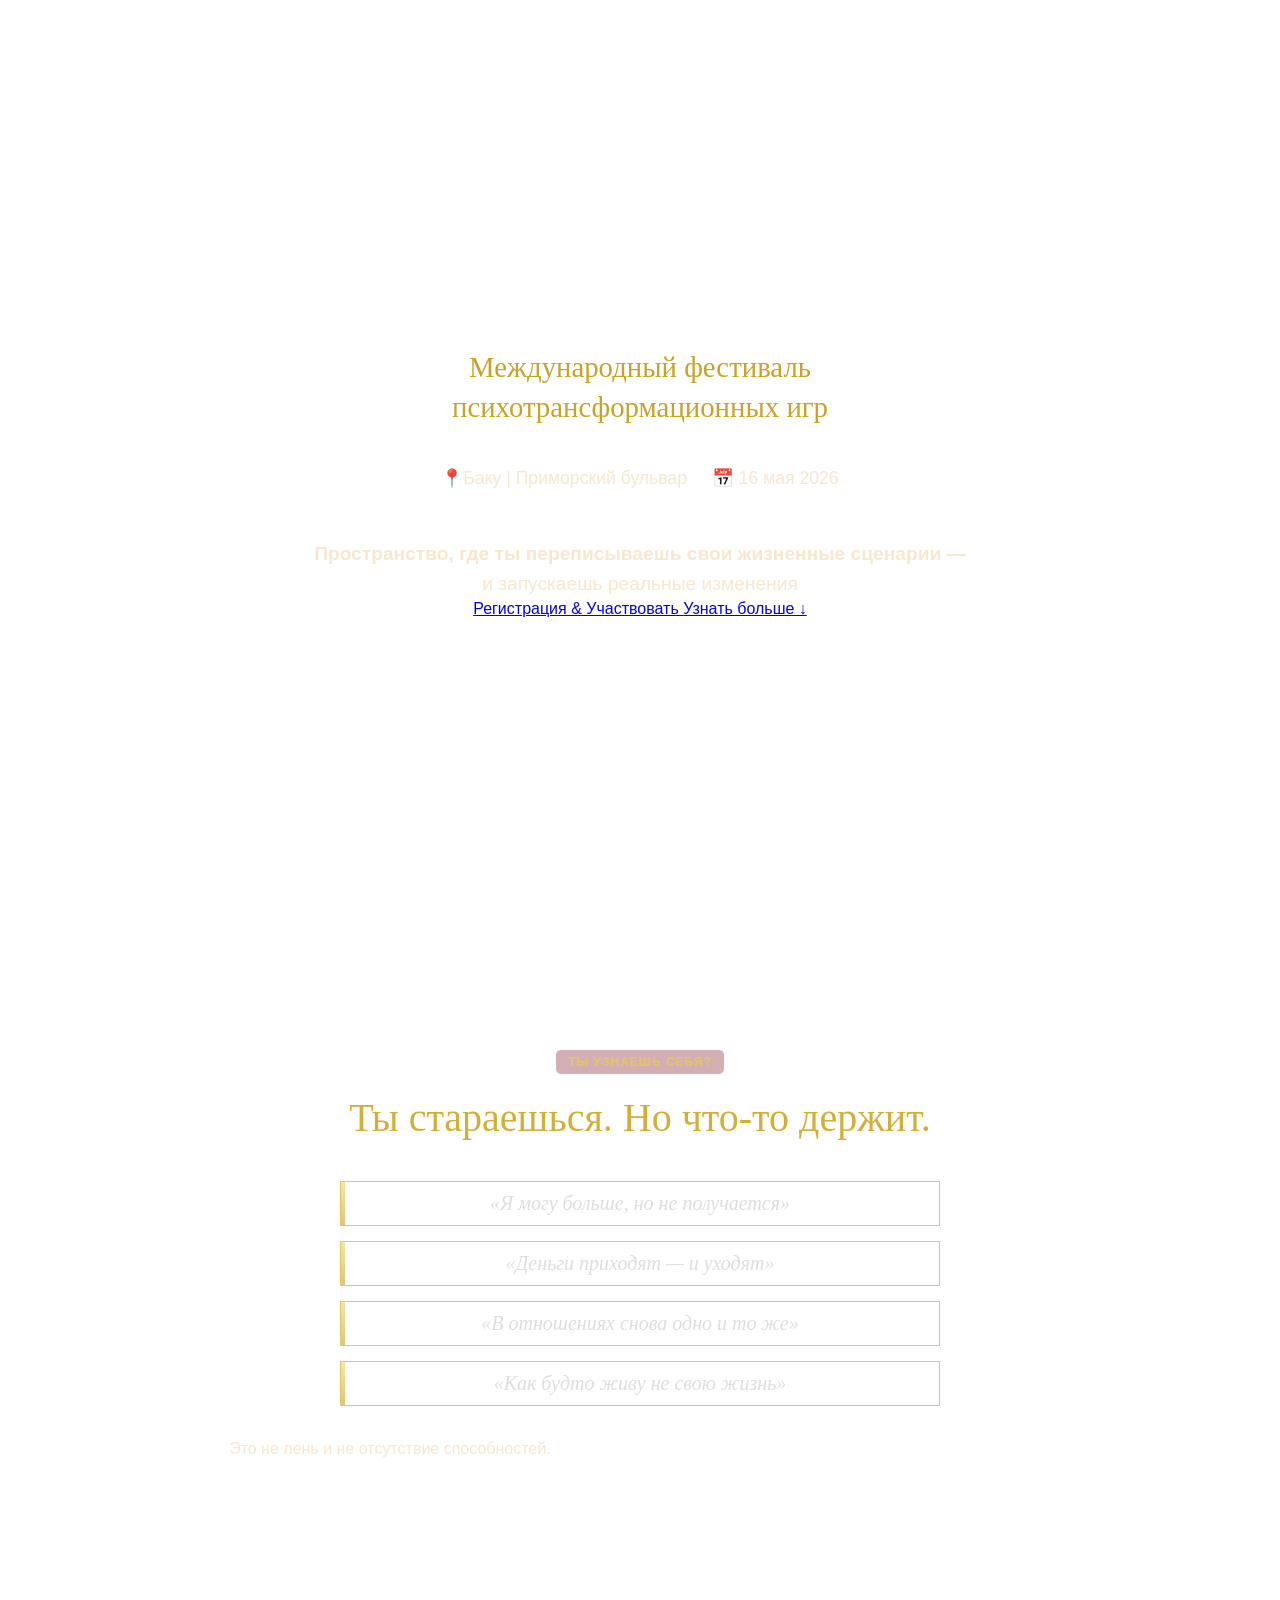
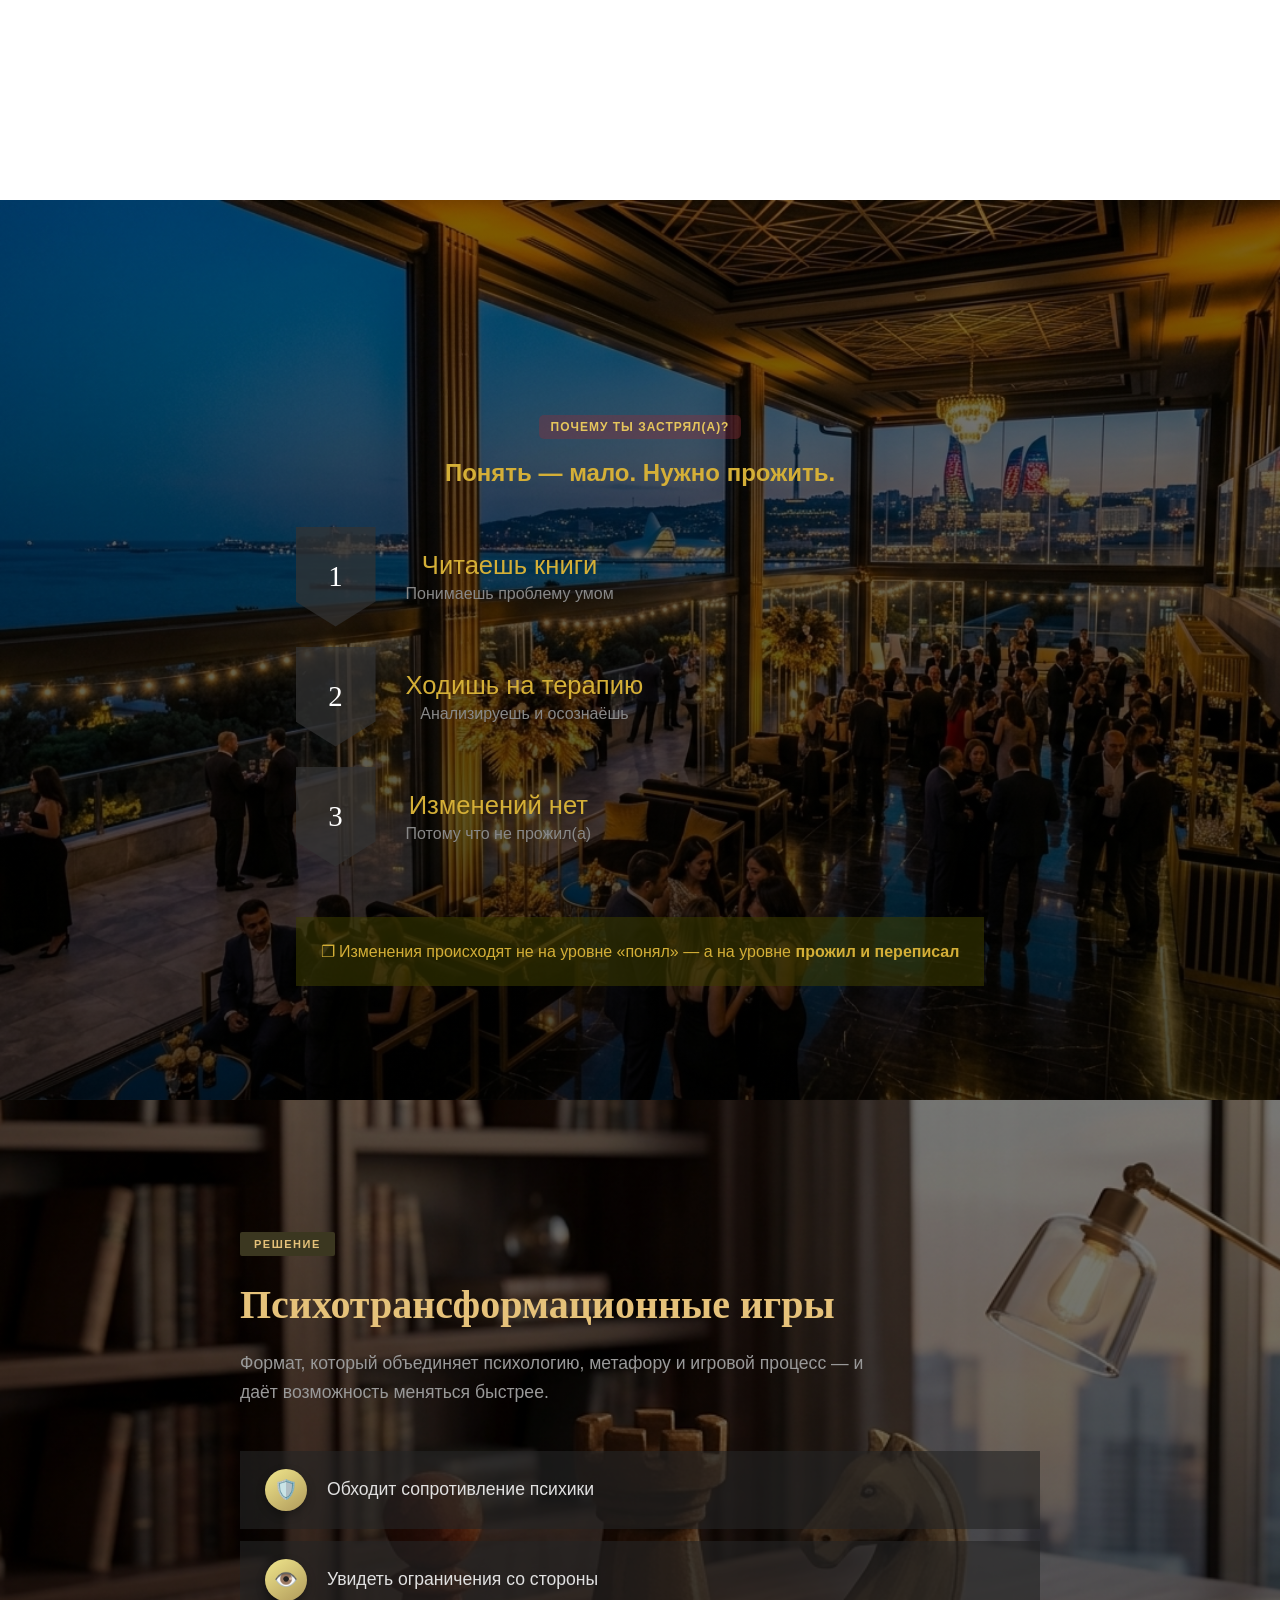
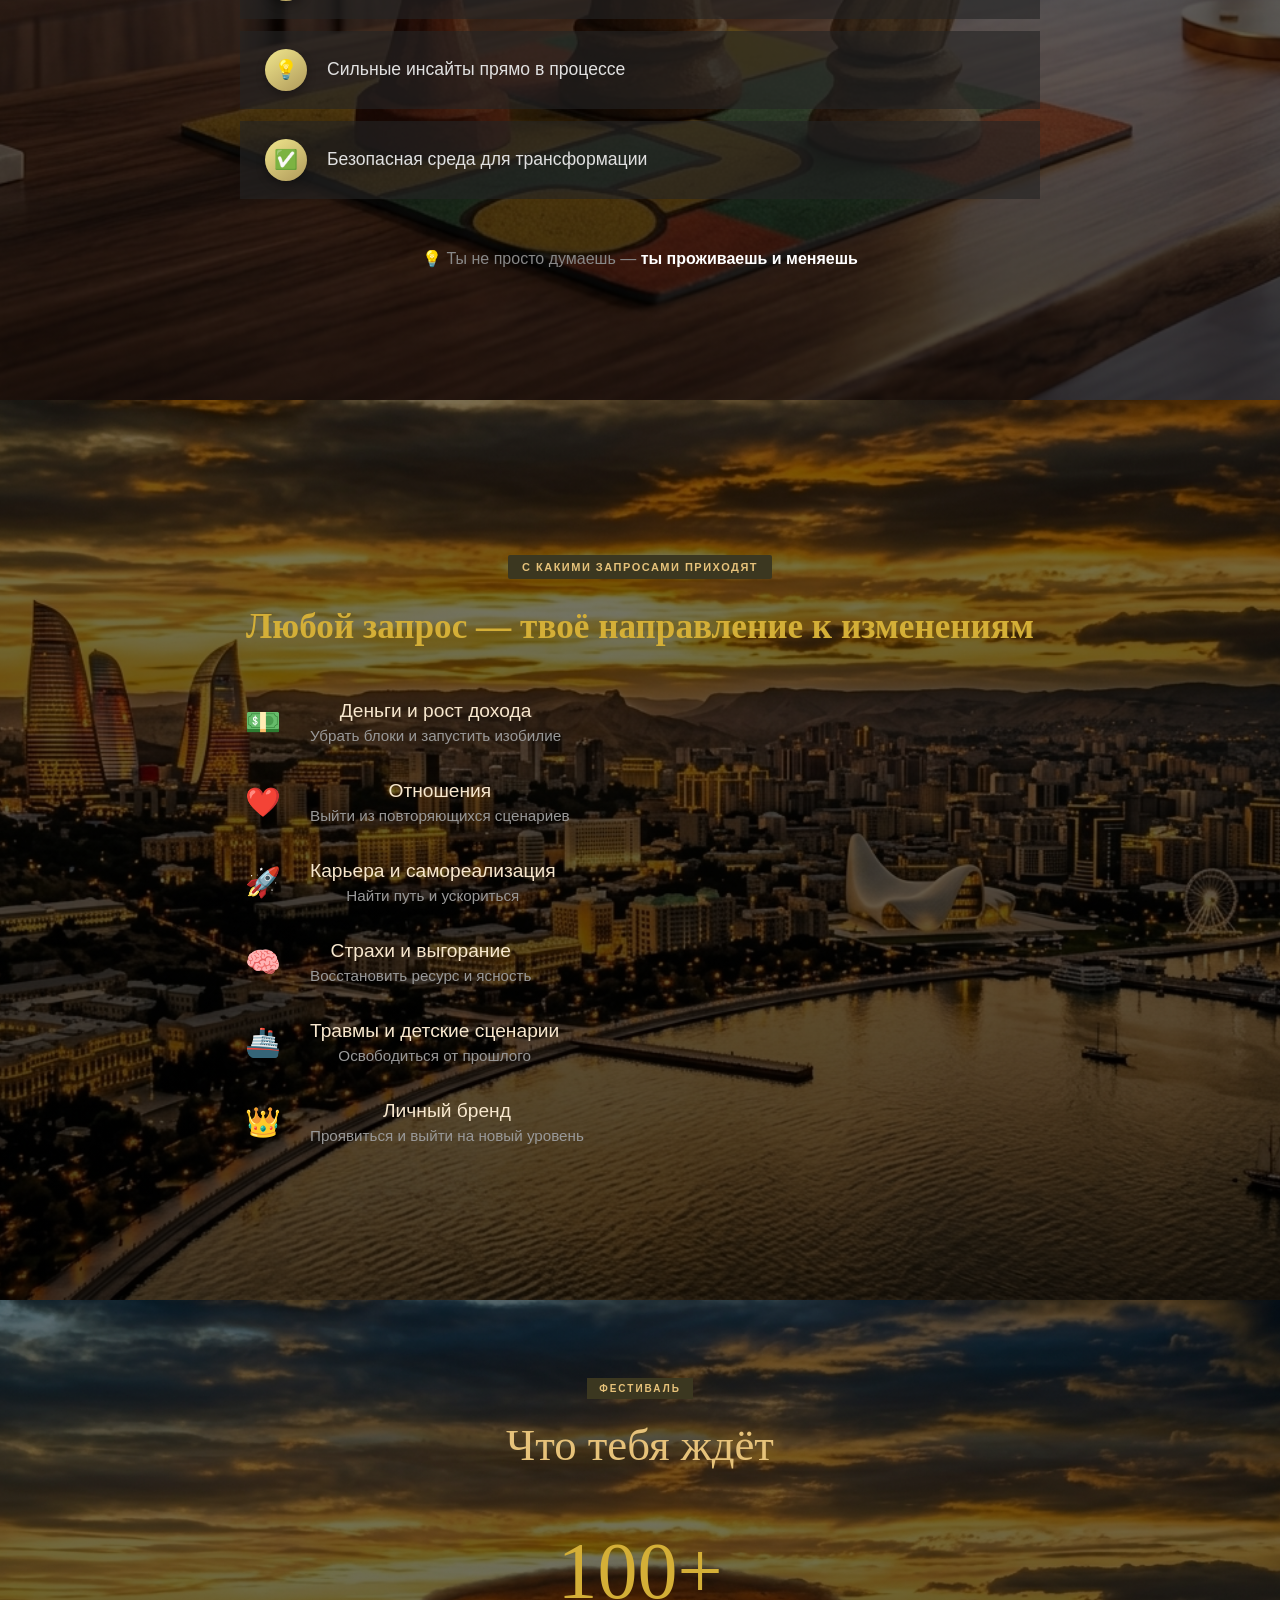
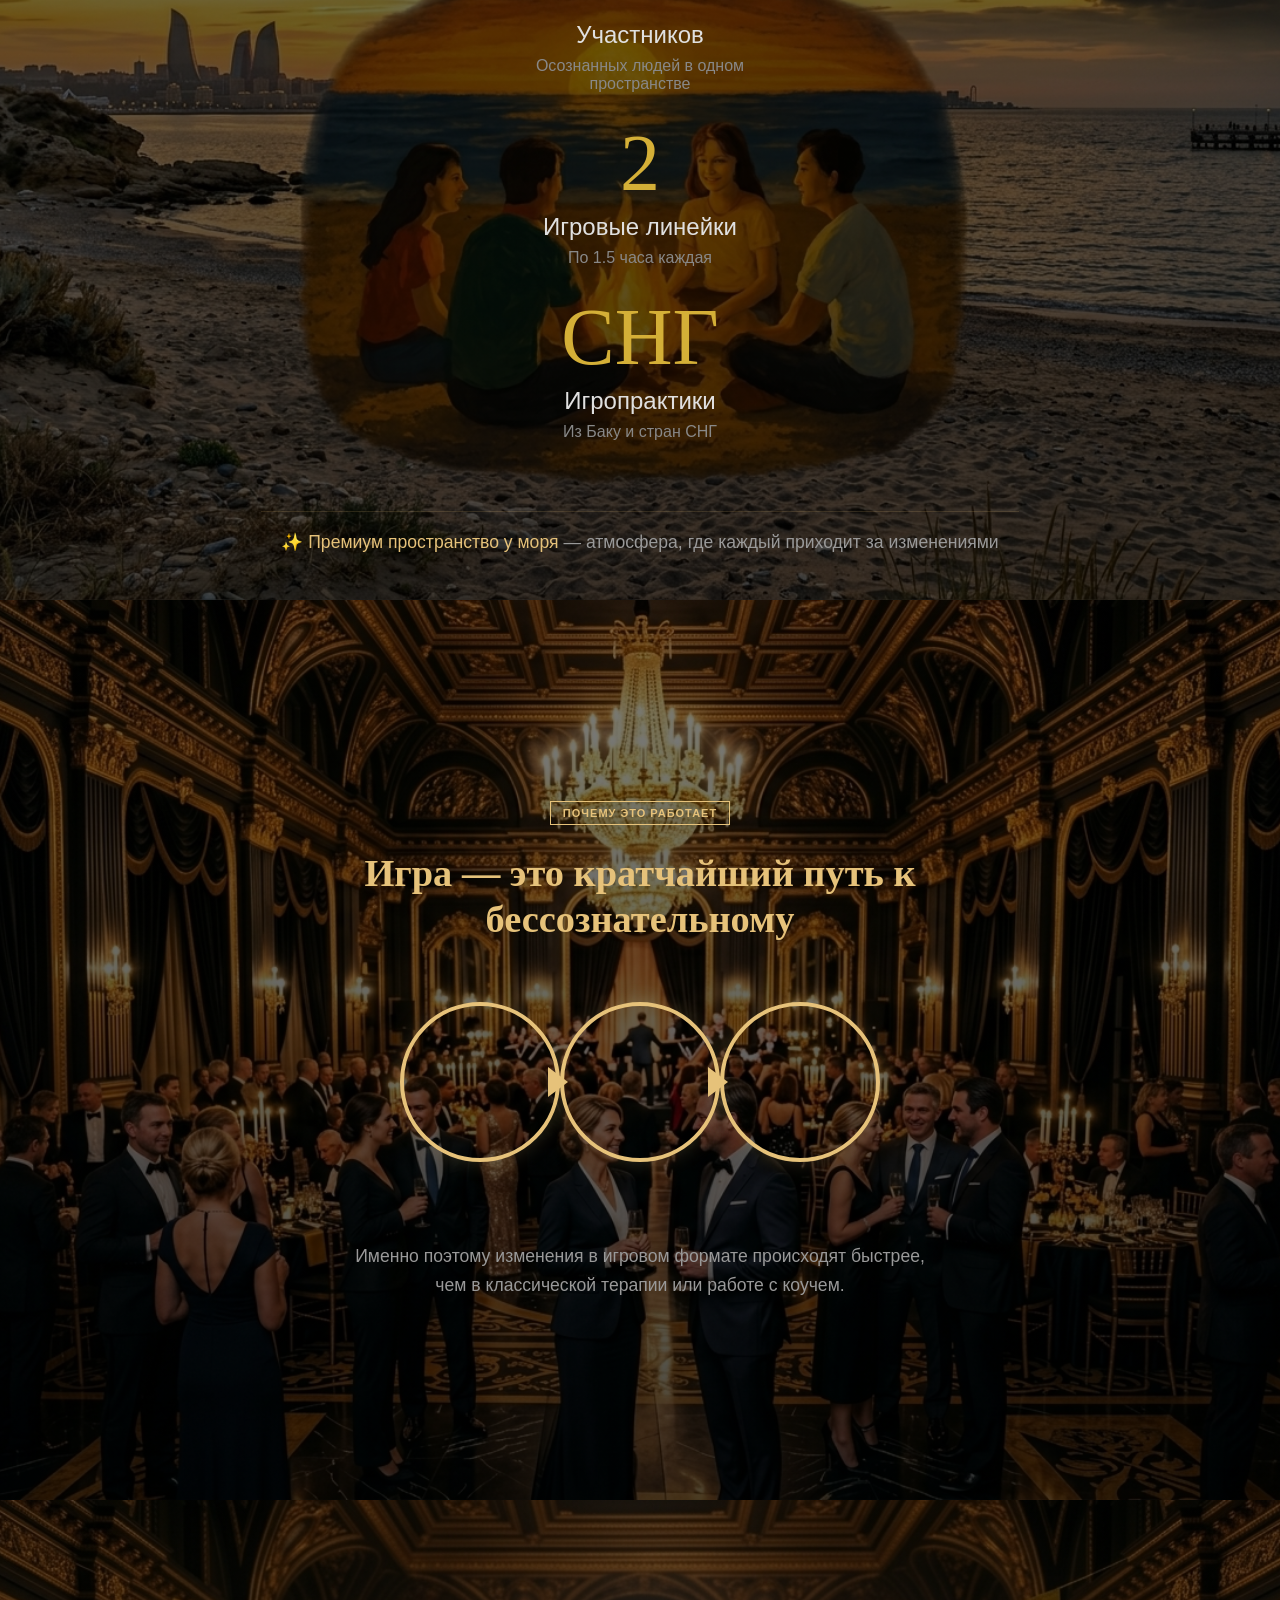
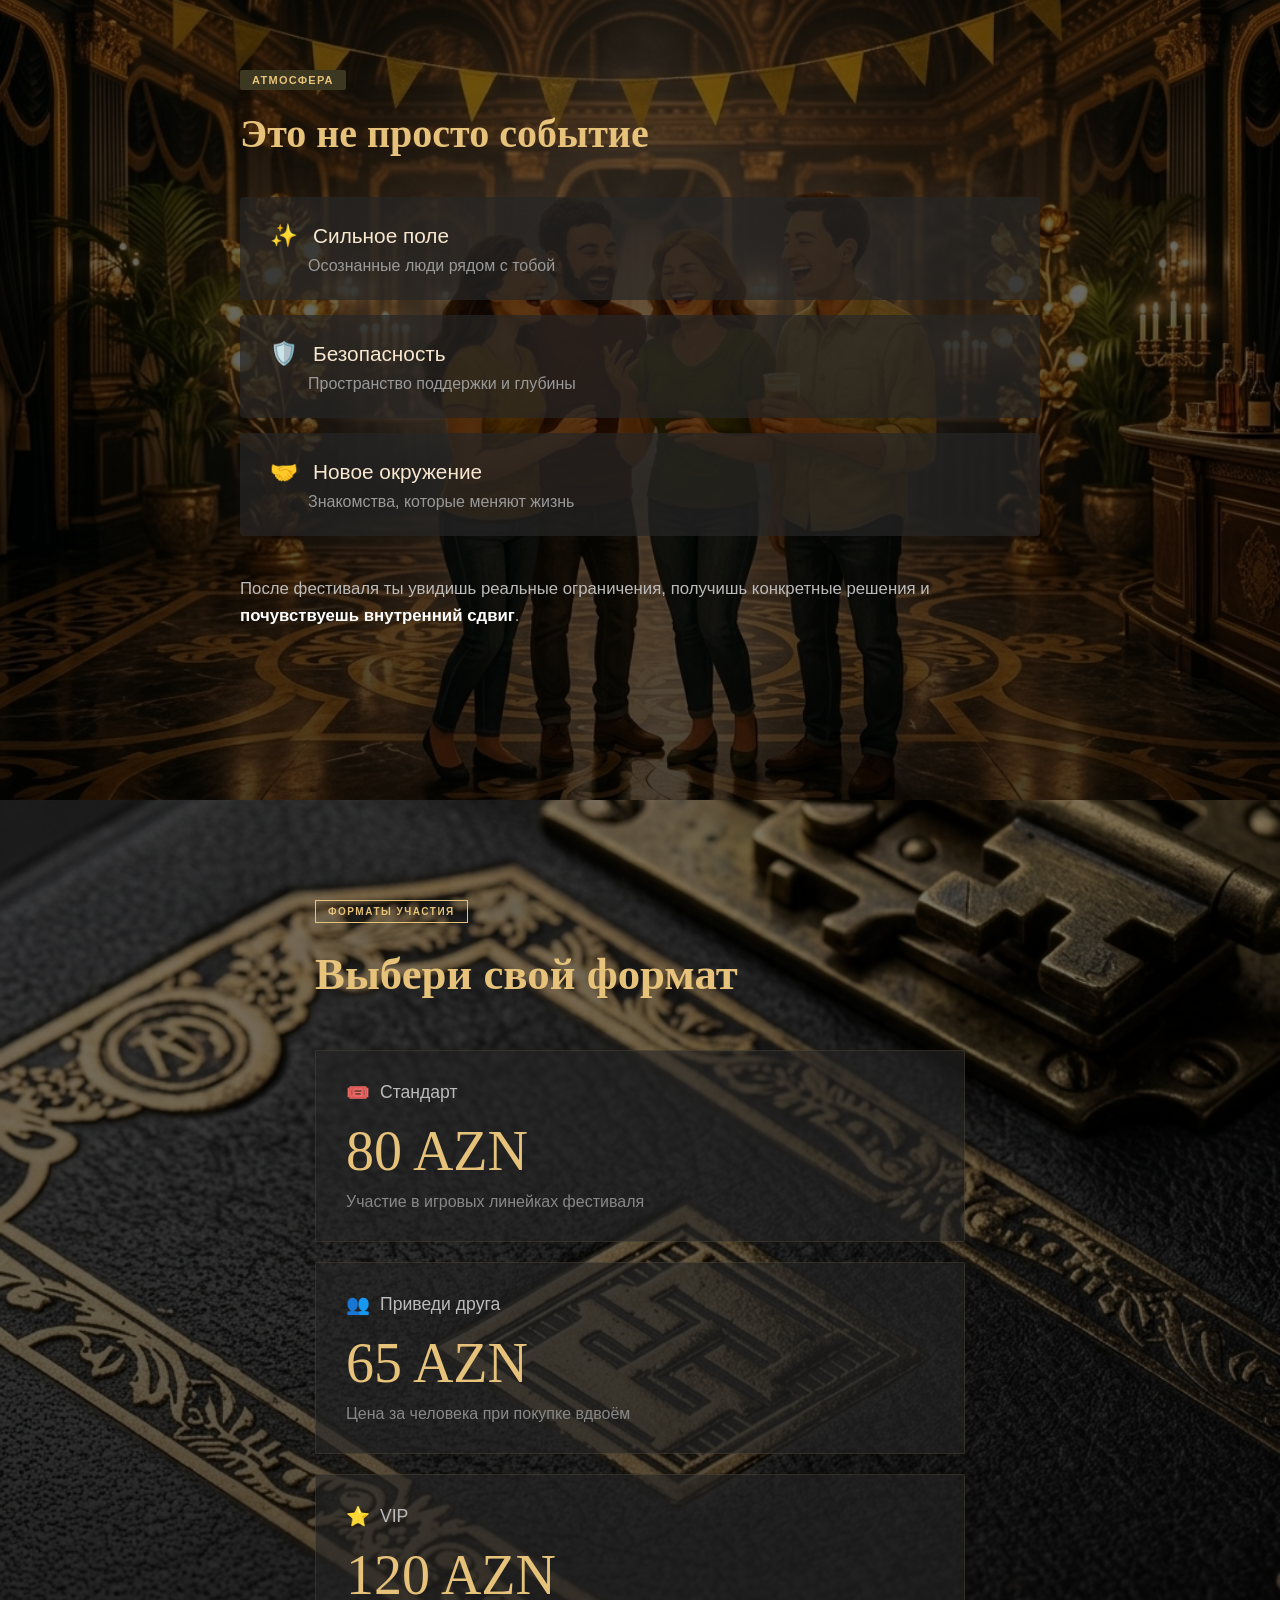
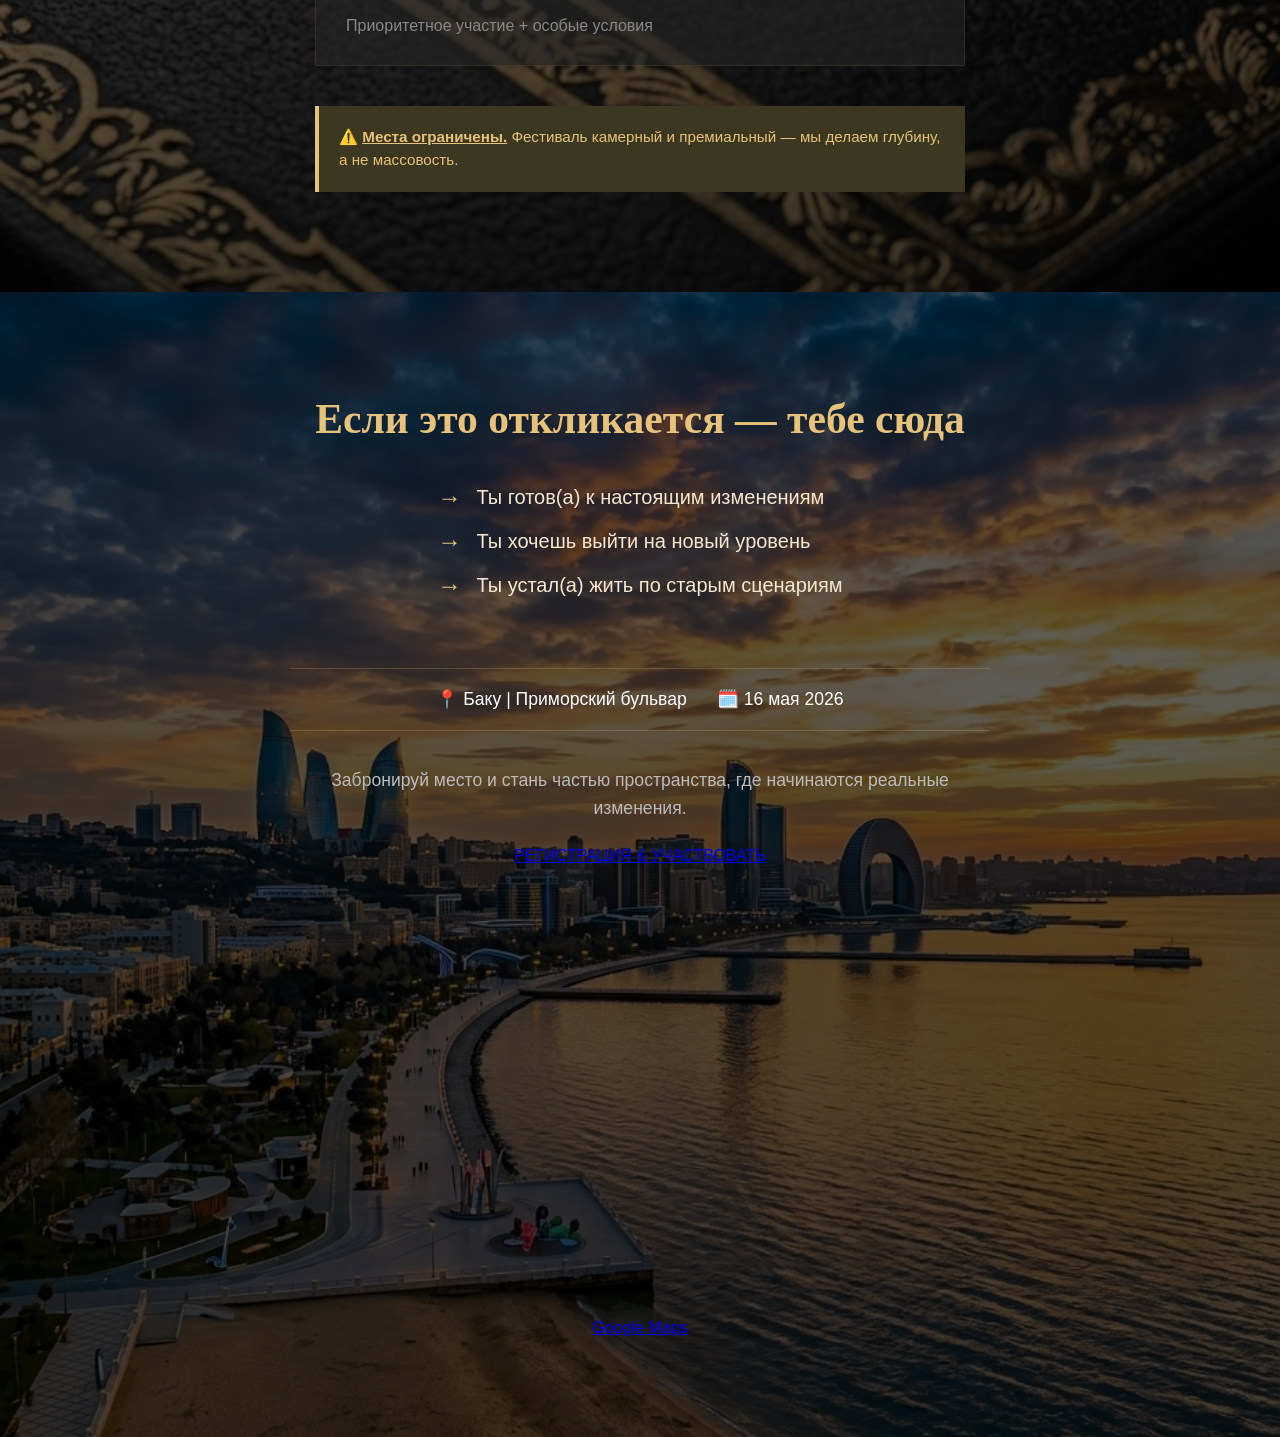
<file: players.html>
<!DOCTYPE html>
<html lang="en">

<head>
    <meta charset="UTF-8">
    <meta name="viewport" content="width=device-width, initial-scale=1.0">
    <link rel="stylesheet" href="/assets/css/players-style.css">
    <title>Players</title>
</head>

<body>

    <div class="container">
        <header>
            <h1 class="main-title">MIND BALANCE FESTIVAL</h1>
            <h2 class="sub-title">Международный фестиваль <br> психотрансформационных игр</h2>
        </header>

        <div class="info-section">
            <span class="location">📍Баку | Приморский бульвар</span>
            <span class="date">📅 16 мая 2026</span>
        </div>

        <div class="description">
            <p>Пространство, где ты переписываешь свои жизненные сценарии —</p>
            <p>и запускаешь реальные изменения</p>
        </div>

        <div class="maps-wrapper">
            <a href="https://docs.google.com/forms/d/e/1FAIpQLSdoWu3jQJHypkAMKvX91STcRVFlve3FWD7H4DeQUn0I_J26ZQ/viewform?pli=1"
                target="_blank" class="maps-button">
                Регистрация & Участвовать
            </a>
            <a href="#final-section" class="scroll-down-btn">
                Узнать больше ↓
            </a>
        </div>


    </div>

    <section class="quiz-section">
        <div class="badge">ТЫ УЗНАЕШЬ СЕБЯ?</div>

        <h2 class="quiz-title">Ты стараешься. Но что-то держит.</h2>

        <div class="options-container">
            <div class="option-card">
                <p>«Я могу больше, но не получается»</p>
            </div>
            <div class="option-card">
                <p>«Деньги приходят — и уходят»</p>
            </div>
            <div class="option-card">
                <p>«В отношениях снова одно и то же»</p>
            </div>
            <div class="option-card">
                <p>«Как будто живу не свою жизнь»</p>
            </div>
        </div>

        <p class="quiz-footer">
            Это не лень и не отсутствие способностей. <strong>Это внутренние сценарии, которые управляют твоей
                жизнью.</strong>
        </p>
    </section>


    <section class="process-section">
        <div class="container-box">
            <div class="badge outline">ПОЧЕМУ ТЫ ЗАСТРЯЛ(А)?</div>
            <h2 class="section-title">Понять — мало. Нужно прожить.</h2>

            <div class="steps-container">
                <div class="step-item">
                    <div class="step-number">1</div>
                    <div class="step-text">
                        <h3>Читаешь книги</h3>
                        <p>Понимаешь проблему умом</p>
                    </div>
                </div>

                <div class="step-item">
                    <div class="step-number">2</div>
                    <div class="step-text">
                        <h3>Ходишь на терапию</h3>
                        <p>Анализируешь и осознаёшь</p>
                    </div>
                </div>

                <div class="step-item">
                    <div class="step-number">3</div>
                    <div class="step-text">
                        <h3>Изменений нет</h3>
                        <p>Потому что не прожил(a)</p>
                    </div>
                </div>
            </div>

            <div class="highlight-box">
                <p>
                    <span class="icon">❐</span>
                    Изменения происходят не на уровне «понял» — а на уровне
                    <strong>прожил и переписал</strong>
                </p>
            </div>
        </div>
    </section>



    <section class="solution-block-wrapper">
        <div class="solution-inner-container">

            <div class="solution-tag">РЕШЕНИЕ</div>

            <h2 class="solution-main-heading">Психотрансформационные игры</h2>

            <p class="solution-description-text">
                Формат, который объединяет психологию, метафору и игровой процесс — и даёт возможность меняться быстрее.
            </p>

            <div class="solution-cards-list">
                <div class="sol-single-card">
                    <div class="sol-icon-sphere">🛡️</div>
                    <div class="sol-card-content">Обходит сопротивление психики</div>
                </div>

                <div class="sol-single-card">
                    <div class="sol-icon-sphere">👁️</div>
                    <div class="sol-card-content">Увидеть ограничения со стороны</div>
                </div>

                <div class="sol-single-card">
                    <div class="sol-icon-sphere">💡</div>
                    <div class="sol-card-content">Сильные инсайты прямо в процессе</div>
                </div>

                <div class="sol-single-card">
                    <div class="sol-icon-sphere">✅</div>
                    <div class="sol-card-content">Безопасная среда для трансформации</div>
                </div>
            </div>

            <div class="solution-footer-note">
                <p>💡 Ты не просто думаешь — <span class="sol-white-bold">ты проживаешь и меняешь</span></p>
            </div>

        </div>
    </section>


    <section class="zapr-block-wrapper">
        <div class="zapr-inner-container">

            <div class="zapr-tag">С КАКИМИ ЗАПРОСАМИ ПРИХОДЯТ</div>

            <h2 class="zapr-main-heading">Любой запрос — твоё направление к изменениям</h2>

            <div class="zapr-list-container">

                <div class="zapr-single-item">
                    <div class="zapr-icon-frame">
                        <span class="zapr-icon-placeholder">💵</span>
                    </div>
                    <div class="zapr-text-frame">
                        <h3>Деньги и рост дохода</h3>
                        <p>Убрать блоки и запустить изобилие</p>
                    </div>
                </div>

                <div class="zapr-single-item">
                    <div class="zapr-icon-frame">
                        <span class="zapr-icon-placeholder">❤️</span>
                    </div>
                    <div class="zapr-text-frame">
                        <h3>Отношения</h3>
                        <p>Выйти из повторяющихся сценариев</p>
                    </div>
                </div>

                <div class="zapr-single-item">
                    <div class="zapr-icon-frame">
                        <span class="zapr-icon-placeholder">🚀</span>
                    </div>
                    <div class="zapr-text-frame">
                        <h3>Карьера и самореализация</h3>
                        <p>Найти путь и ускориться</p>
                    </div>
                </div>

                <div class="zapr-single-item">
                    <div class="zapr-icon-frame">
                        <span class="zapr-icon-placeholder">🧠</span>
                    </div>
                    <div class="zapr-text-frame">
                        <h3>Страхи и выгорание</h3>
                        <p>Восстановить ресурс и ясность</p>
                    </div>
                </div>

                <div class="zapr-single-item">
                    <div class="zapr-icon-frame">
                        <span class="zapr-icon-placeholder">🚢</span>
                    </div>
                    <div class="zapr-text-frame">
                        <h3>Травмы и детские сценарии</h3>
                        <p>Освободиться от прошлого</p>
                    </div>
                </div>

                <div class="zapr-single-item">
                    <div class="zapr-icon-frame">
                        <span class="zapr-icon-placeholder">👑</span>
                    </div>
                    <div class="zapr-text-frame">
                        <h3>Личный бренд</h3>
                        <p>Проявиться и выйти на новый уровень</p>
                    </div>
                </div>

            </div>

        </div>
    </section>


    <section class="fest-stats-section">
        <div class="fest-content-wrapper">

            <div class="fest-category-tag">ФЕСТИВАЛЬ</div>
            <h2 class="fest-title-heading">Что тебя ждёт</h2>

            <div class="fest-metrics-grid">

                <div class="fest-metric-card">
                    <div class="fest-big-number">100+</div>
                    <h3 class="fest-metric-label">Участников</h3>
                    <p class="fest-metric-desc">Осознанных людей в одном пространстве</p>
                </div>

                <div class="fest-metric-card">
                    <div class="fest-big-number">2</div>
                    <h3 class="fest-metric-label">Игровые линейки</h3>
                    <p class="fest-metric-desc">По 1.5 часа каждая</p>
                </div>

                <div class="fest-metric-card">
                    <div class="fest-big-number">СНГ</div>
                    <h3 class="fest-metric-label">Игропрактики</h3>
                    <p class="fest-metric-desc">Из Баку и стран СНГ</p>
                </div>

            </div>

            <div class="fest-premium-note">
                <p>✨ <strong>Премиум пространство у моря</strong> — атмосфера, где каждый приходит за изменениями</p>
            </div>

        </div>
    </section>


    <section class="path-section-wrapper">
        <div class="path-main-container">

            <div class="path-badge-tag">ПОЧЕМУ ЭТО РАБОТАЕТ</div>

            <h2 class="path-main-title">Игра — это кратчайший путь к бессознательному</h2>

            <div class="path-visual-steps">
                <div class="path-circle">
                    <div class="path-arrow-right"></div>
                </div>
                <div class="path-circle">
                    <div class="path-arrow-right"></div>
                </div>
                <div class="path-circle"></div>
            </div>

            <p class="path-footer-text">
                Именно поэтому изменения в игровом формате происходят быстрее,
                чем в классической терапии или работе с коучем.
            </p>

        </div>
    </section>


    <section class="atm-section-container">
        <div class="atm-content-box">

            <div class="atm-label-badge">АТМОСФЕРА</div>

            <h2 class="atm-main-title">Это не просто событие</h2>

            <div class="atm-cards-stack">
                <div class="atm-feature-card">
                    <div class="atm-card-header">
                        <span class="atm-icon">✨</span>
                        <h3>Сильное поле</h3>
                    </div>
                    <p>Осознанные люди рядом с тобой</p>
                </div>

                <div class="atm-feature-card">
                    <div class="atm-card-header">
                        <span class="atm-icon">🛡️</span>
                        <h3>Безопасность</h3>
                    </div>
                    <p>Пространство поддержки и глубины</p>
                </div>

                <div class="atm-feature-card">
                    <div class="atm-card-header">
                        <span class="atm-icon">🤝</span>
                        <h3>Новое окружение</h3>
                    </div>
                    <p>Знакомства, которые меняют жизнь</p>
                </div>
            </div>

            <div class="atm-summary-footer">
                <p>
                    После фестиваля ты увидишь реальные ограничения, получишь
                    конкретные решения и <strong>почувствуешь внутренний сдвиг</strong>.
                </p>
            </div>

        </div>
    </section>


    <section class="price-section-container">
        <div class="price-inner-wrapper">

            <div class="price-tag-label">ФОРМАТЫ УЧАСТИЯ</div>

            <h2 class="price-main-heading">Выбери свой формат</h2>

            <div class="price-cards-column">

                <div class="price-offer-card">
                    <div class="price-card-header">
                        <span class="price-badge-icon">🎟️</span>
                        <span class="price-category-name">Стандарт</span>
                    </div>
                    <div class="price-amount">80 AZN</div>
                    <p class="price-description">Участие в игровых линейках фестиваля</p>
                </div>

                <div class="price-offer-card">
                    <div class="price-card-header">
                        <span class="price-badge-icon">👥</span>
                        <span class="price-category-name">Приведи друга</span>
                    </div>
                    <div class="price-amount">65 AZN</div>
                    <p class="price-description">Цена за человека при покупке вдвоём</p>
                </div>

                <div class="price-offer-card">
                    <div class="price-card-header">
                        <span class="price-badge-icon">⭐</span>
                        <span class="price-category-name">VIP</span>
                    </div>
                    <div class="price-amount">120 AZN</div>
                    <p class="price-description">Приоритетное участие + особые условия</p>
                </div>

            </div>

            <div class="price-warning-box">
                <p>⚠️ <strong>Места ограничены.</strong> Фестиваль камерный и премиальный — мы делаем глубину, а не
                    массовость.</p>
            </div>

        </div>
    </section>


    <!-- <section id="final-section" class="final-cta-section">
        <div class="final-container">
            <h2 class="final-main-title">Если это откликается — тебе сюда</h2>

            <ul class="final-check-list">
                <li>
                    <span class="final-arrow">→</span>
                    Ты готов(а) к настоящим изменениям
                </li>
                <li>
                    <span class="final-arrow">→</span>
                    Ты хочешь выйти на новый уровень
                </li>
                <li>
                    <span class="final-arrow">→</span>
                    Ты устал(а) жить по старым сценариям
                </li>
            </ul>

            <div class="final-info-row">
                <div class="final-info-item">
                    <span class="final-emoji">📍</span> Баку | Приморский бульвар
                </div>
                <div class="final-info-item">
                    <span class="final-emoji">🗓️</span> 16 мая 2026
                </div>
            </div>

            <p class="final-invite-text">
                Забронируй место и стань частью пространства, где начинаются реальные изменения.
            </p>

            <div class="final-share-note">
                👉 Поделись этим постом с тем, кому это нужно прямо сейчас
            </div>

            <div class="final-button-group">
                <a href="https://docs.google.com/forms/d/e/1FAIpQLSdoWu3jQJHypkAMKvX91STcRVFlve3FWD7H4DeQUn0I_J26ZQ/viewform?pli=1"
                    class="final-gold-button">Регистрация & Участвовать</a>
                <a href="https://www.google.com/maps/place/Atelier+61+Grill+and+Terrace/@40.3392934,49.8353292,17z/data=!3m1!4b1!4m6!3m5!1s0x40307ea12604b379:0xf0a0a921aa8444b6!8m2!3d40.3392893!4d49.8379041!16s%2Fg%2F1ptwg6npv?entry=ttu&g_ep=EgoyMDI2MDQyMi4wIKXMDSoASAFQAw%3D%3D"
                    class="final-gold-button instagram-btn">Google maps</a>
            </div>
        </div>
    </section>




    <div style="width: 500px; height: 500px;">
        <iframe
            src="https://www.google.com/maps/embed?pb=!1m18!1m12!1m3!1d3041.137788146153!2d49.837904099999996!3d40.33928929999999!2m3!1f0!2f0!3f0!3m2!1i1024!2i768!4f13.1!3m3!1m2!1s0x40307ea12604b379%3A0xf0a0a921aa8444b6!2sAtelier%2061%20Grill%20and%20Terrace!5e0!3m2!1suz!2s!4v1777123965586!5m2!1suz!2s"
            width="100%" height="100%" style="border:0;" allowfullscreen="" loading="lazy"
            referrerpolicy="no-referrer-when-downgrade">
        </iframe>
    </div> -->


    <section id="final-section" class="final-cta-section">
        <div class="final-container">
            <div class="final-flex-wrapper">

                <div class="final-column">
                    <div class="column-content">
                        <h2 class="final-main-title">Если это откликается — тебе сюда</h2>
                        <ul class="final-check-list">
                            <li><span class="final-arrow">→</span> Ты готов(а) к настоящим изменениям</li>
                            <li><span class="final-arrow">→</span> Ты хочешь выйти на новый уровень</li>
                            <li><span class="final-arrow">→</span> Ты устал(а) жить по старым сценариям</li>
                        </ul>
                        <div class="final-info-row">
                            <div class="final-info-item">📍 Баку | Приморский бульвар</div>
                            <div class="final-info-item">🗓️ 16 мая 2026</div>
                        </div>
                        <p class="final-invite-text">
                            Забронируй место и стань частью пространства, где начинаются реальные изменения.
                        </p>
                    </div>
                    <a href="https://docs.google.com/forms/d/e/1FAIpQLSdoWu3jQJHypkAMKvX91STcRVFlve3FWD7H4DeQUn0I_J26ZQ/viewform?usp=dialog" class="final-unified-btn">
                        РЕГИСТРАЦИЯ & УЧАСТВОВАТЬ
                    </a>
                </div>

                <div class="final-column">
                    <div class="column-content">
                        <div class="map-wrapper">
                            <iframe
                                src="https://www.google.com/maps/embed?pb=!1m18!1m12!1m3!1d3041.137788146153!2d49.837904099999996!3d40.33928929999999!2m3!1f0!2f0!3f0!3m2!1i1024!2i768!4f13.1!3m3!1m2!1s0x40307ea12604b379%3A0xf0a0a921aa8444b6!2sAtelier%2061%20Grill%20and%20Terrace!5e0!3m2!1sru!2s!4v1777131250136!5m2!1sru!2s"
                                width="600" height="450" style="border:0;" allowfullscreen="" loading="lazy"
                                referrerpolicy="no-referrer-when-downgrade">
                            </iframe>
                        </div>
                    </div>
                    <a href="https://www.google.com/maps/place/Atelier+61+Grill+and+Terrace/@40.3392934,49.8353292,17z/data=!3m1!4b1!4m6!3m5!1s0x40307ea12604b379:0xf0a0a921aa8444b6!8m2!3d40.3392893!4d49.8379041!16s%2Fg%2F1ptwg6npv?entry=ttu&g_ep=EgoyMDI2MDQyMi4wIKXMDSoASAFQAw%3D%3D"
                        class="final-unified-btn">Google Maps</a>
                </div>

            </div>
        </div>
    </section>


</body>

</html>
</file>
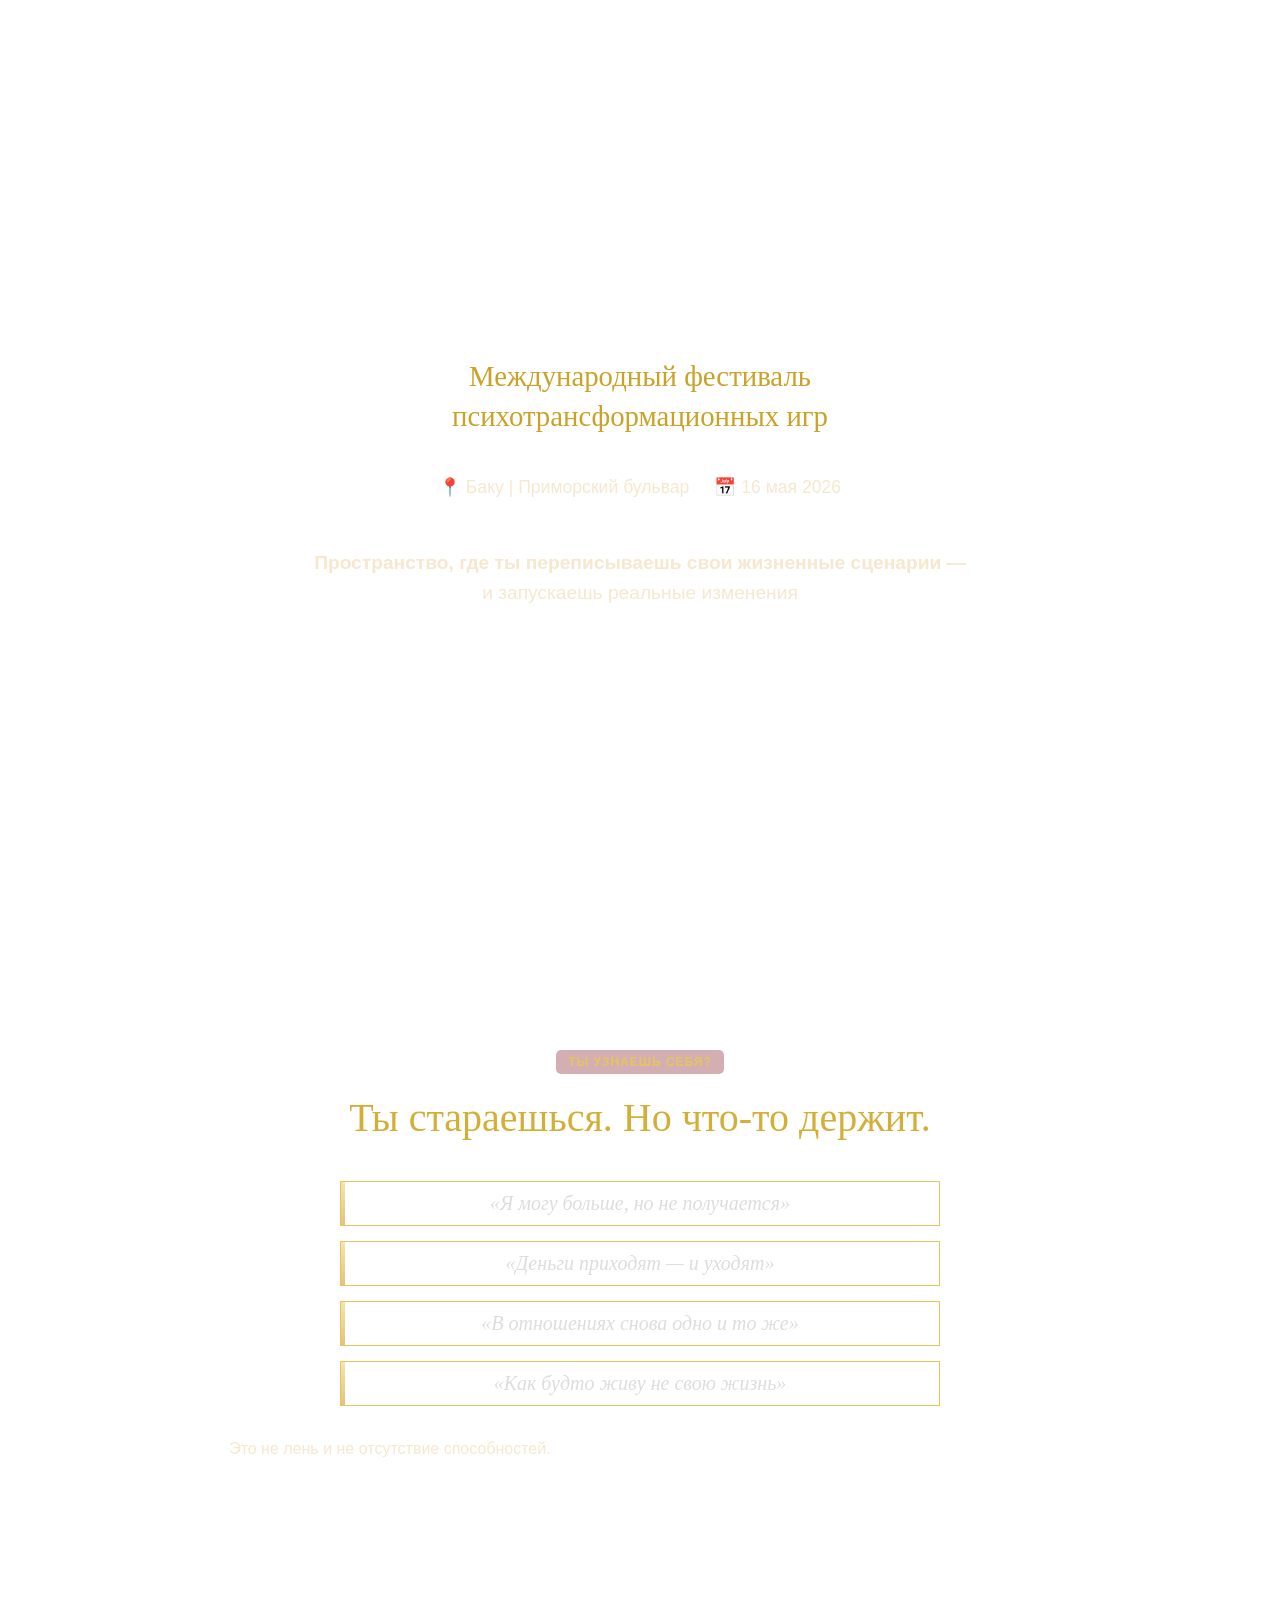
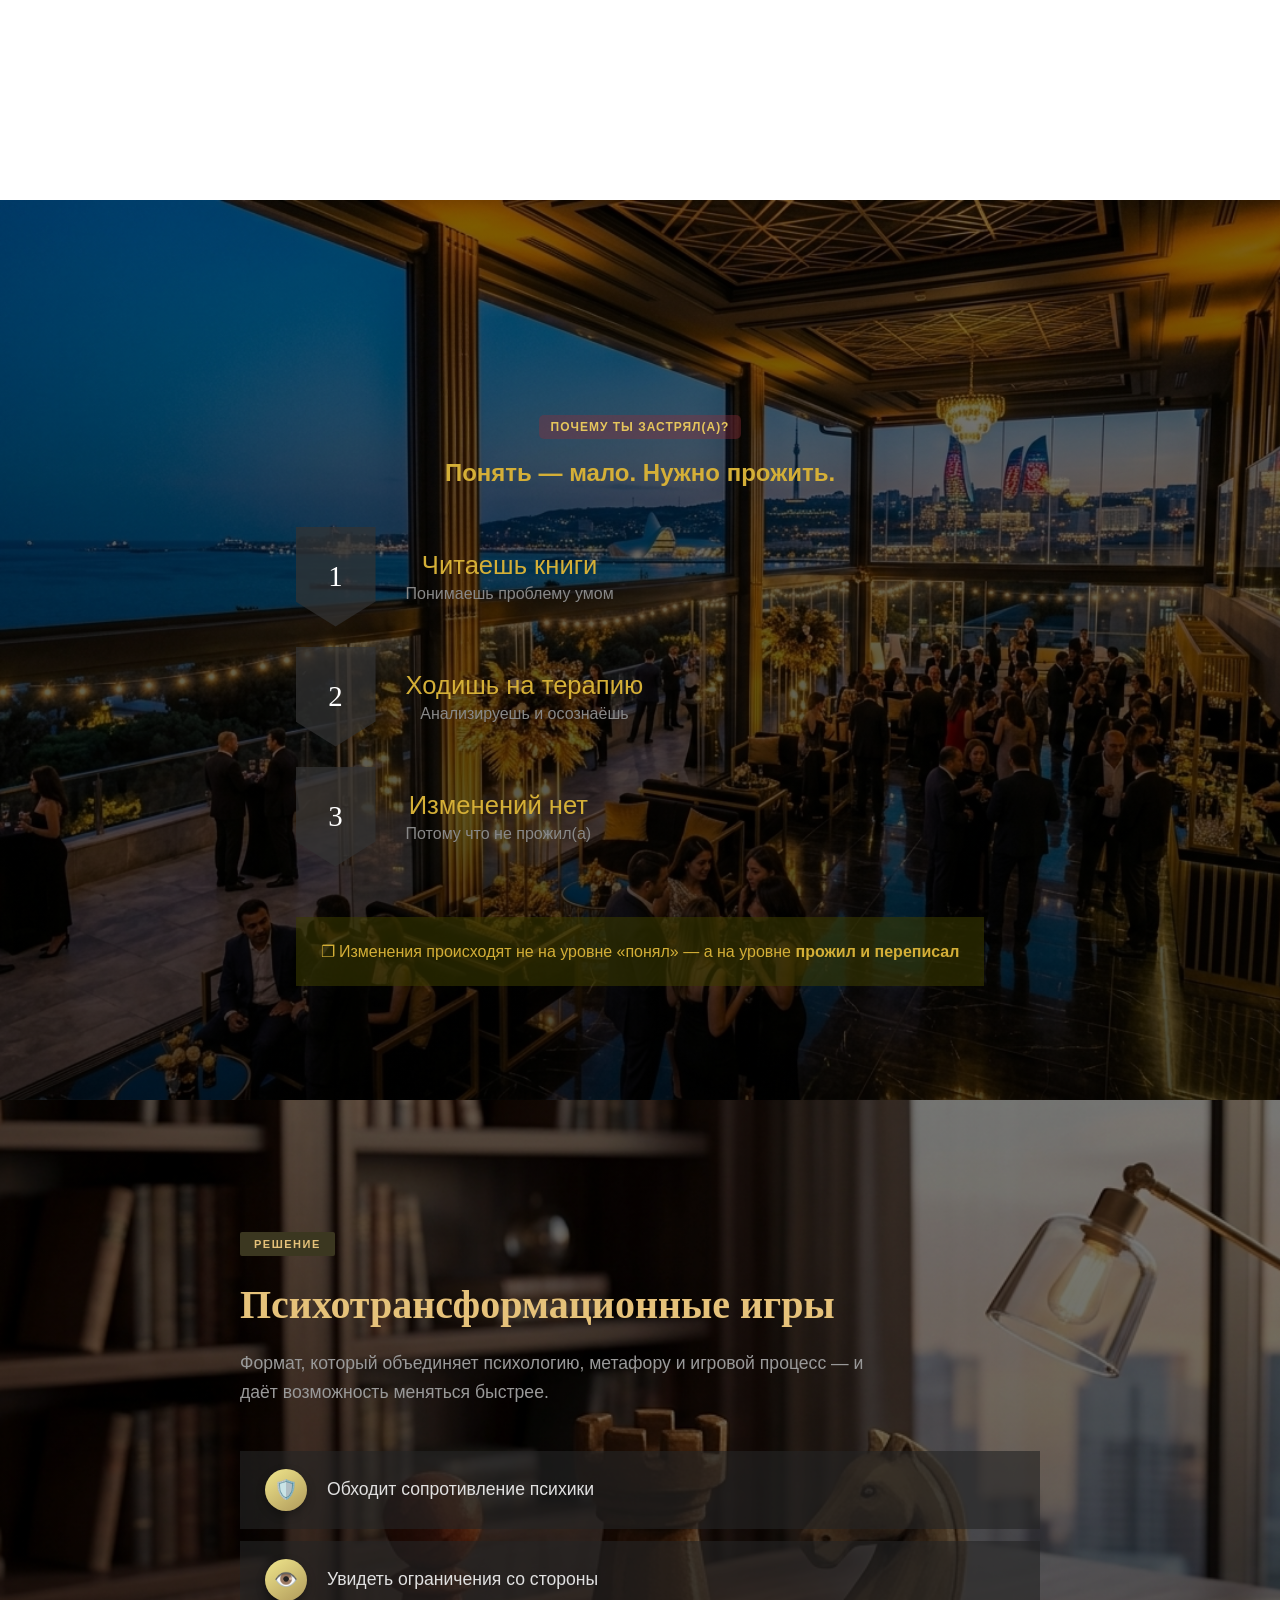
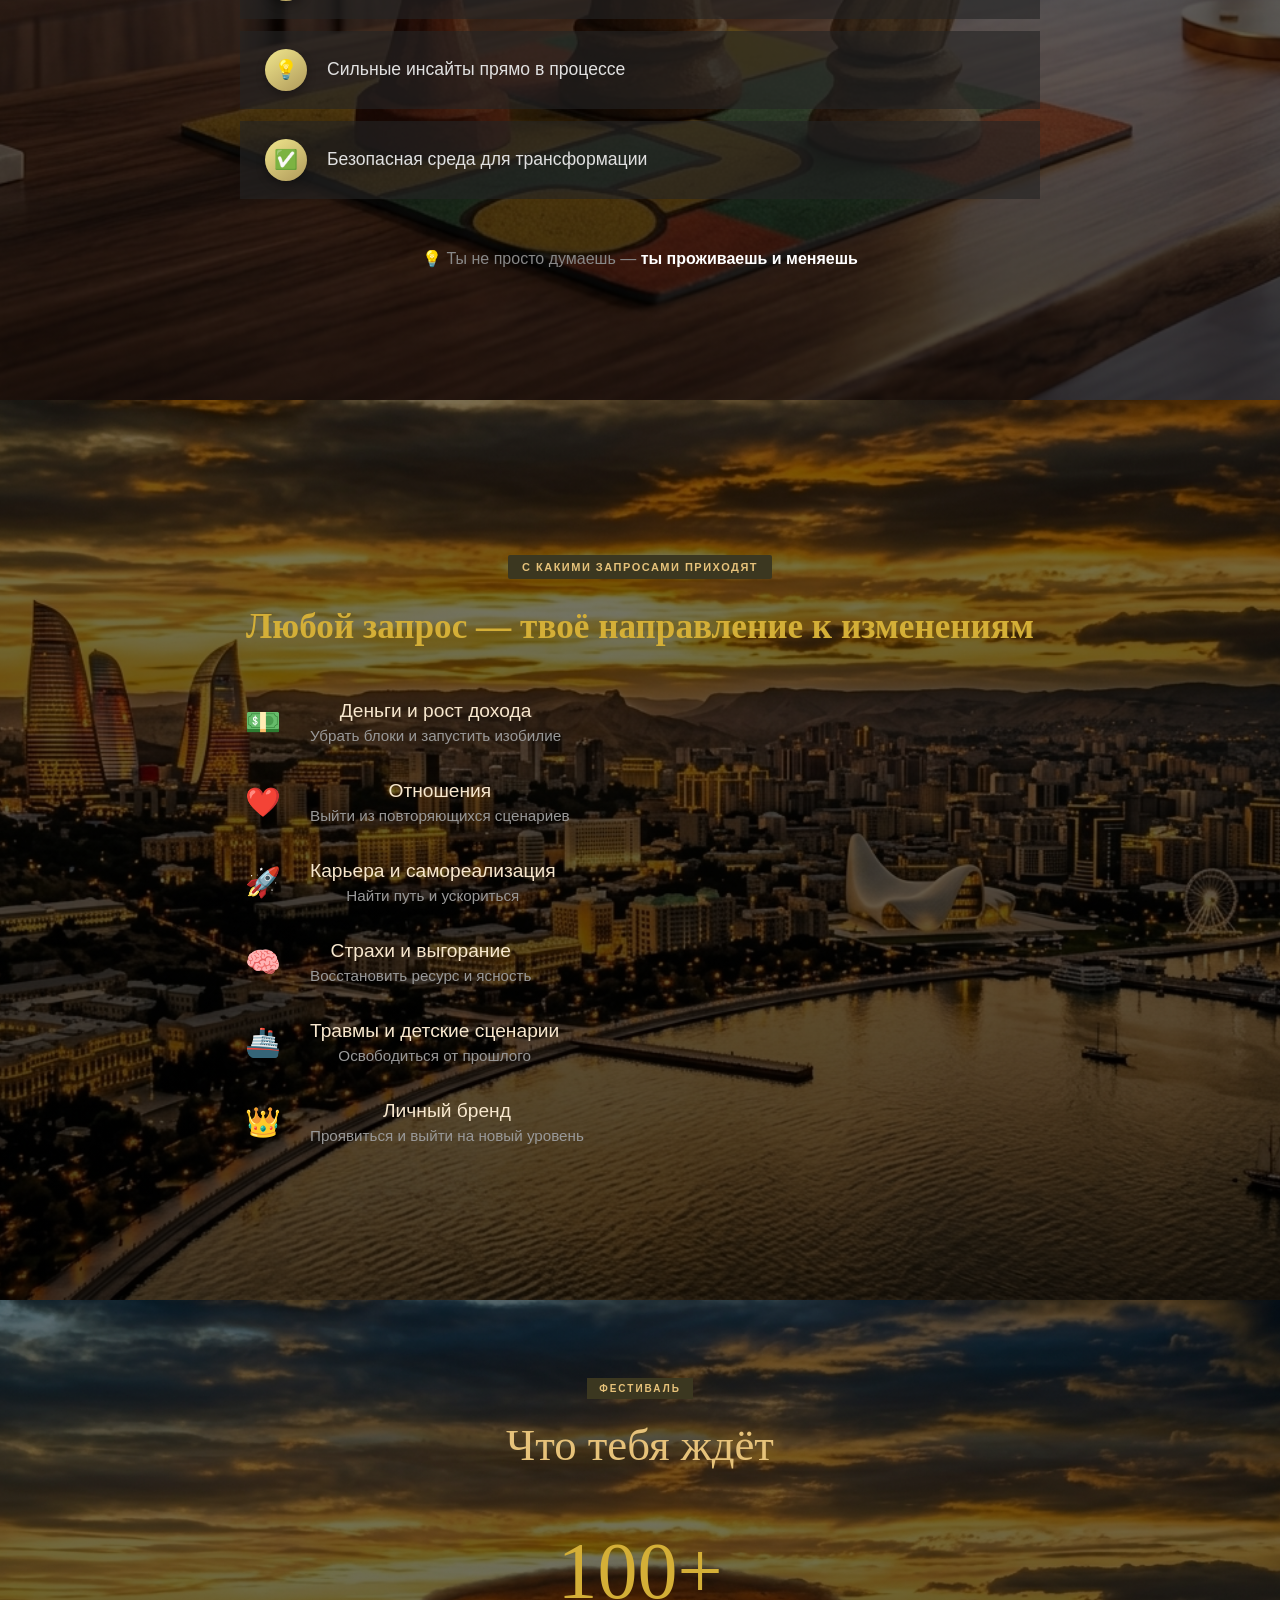
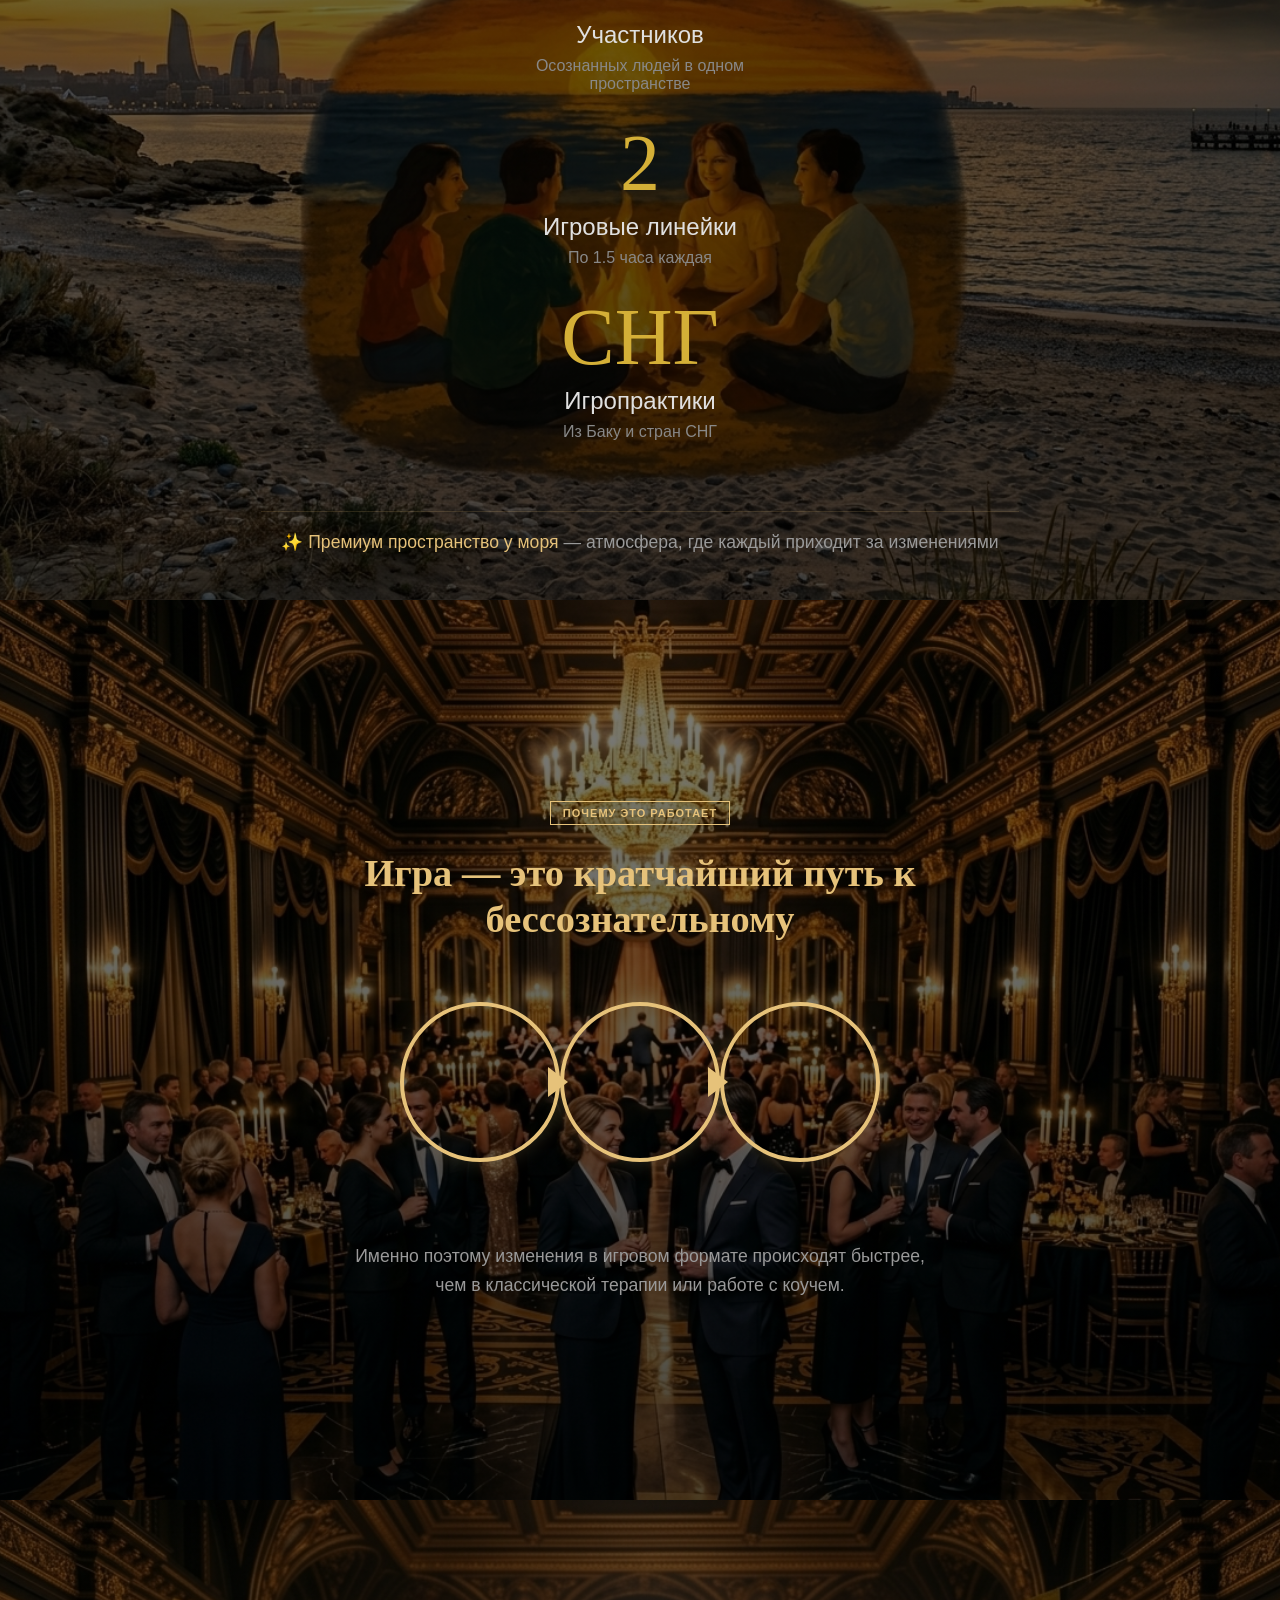
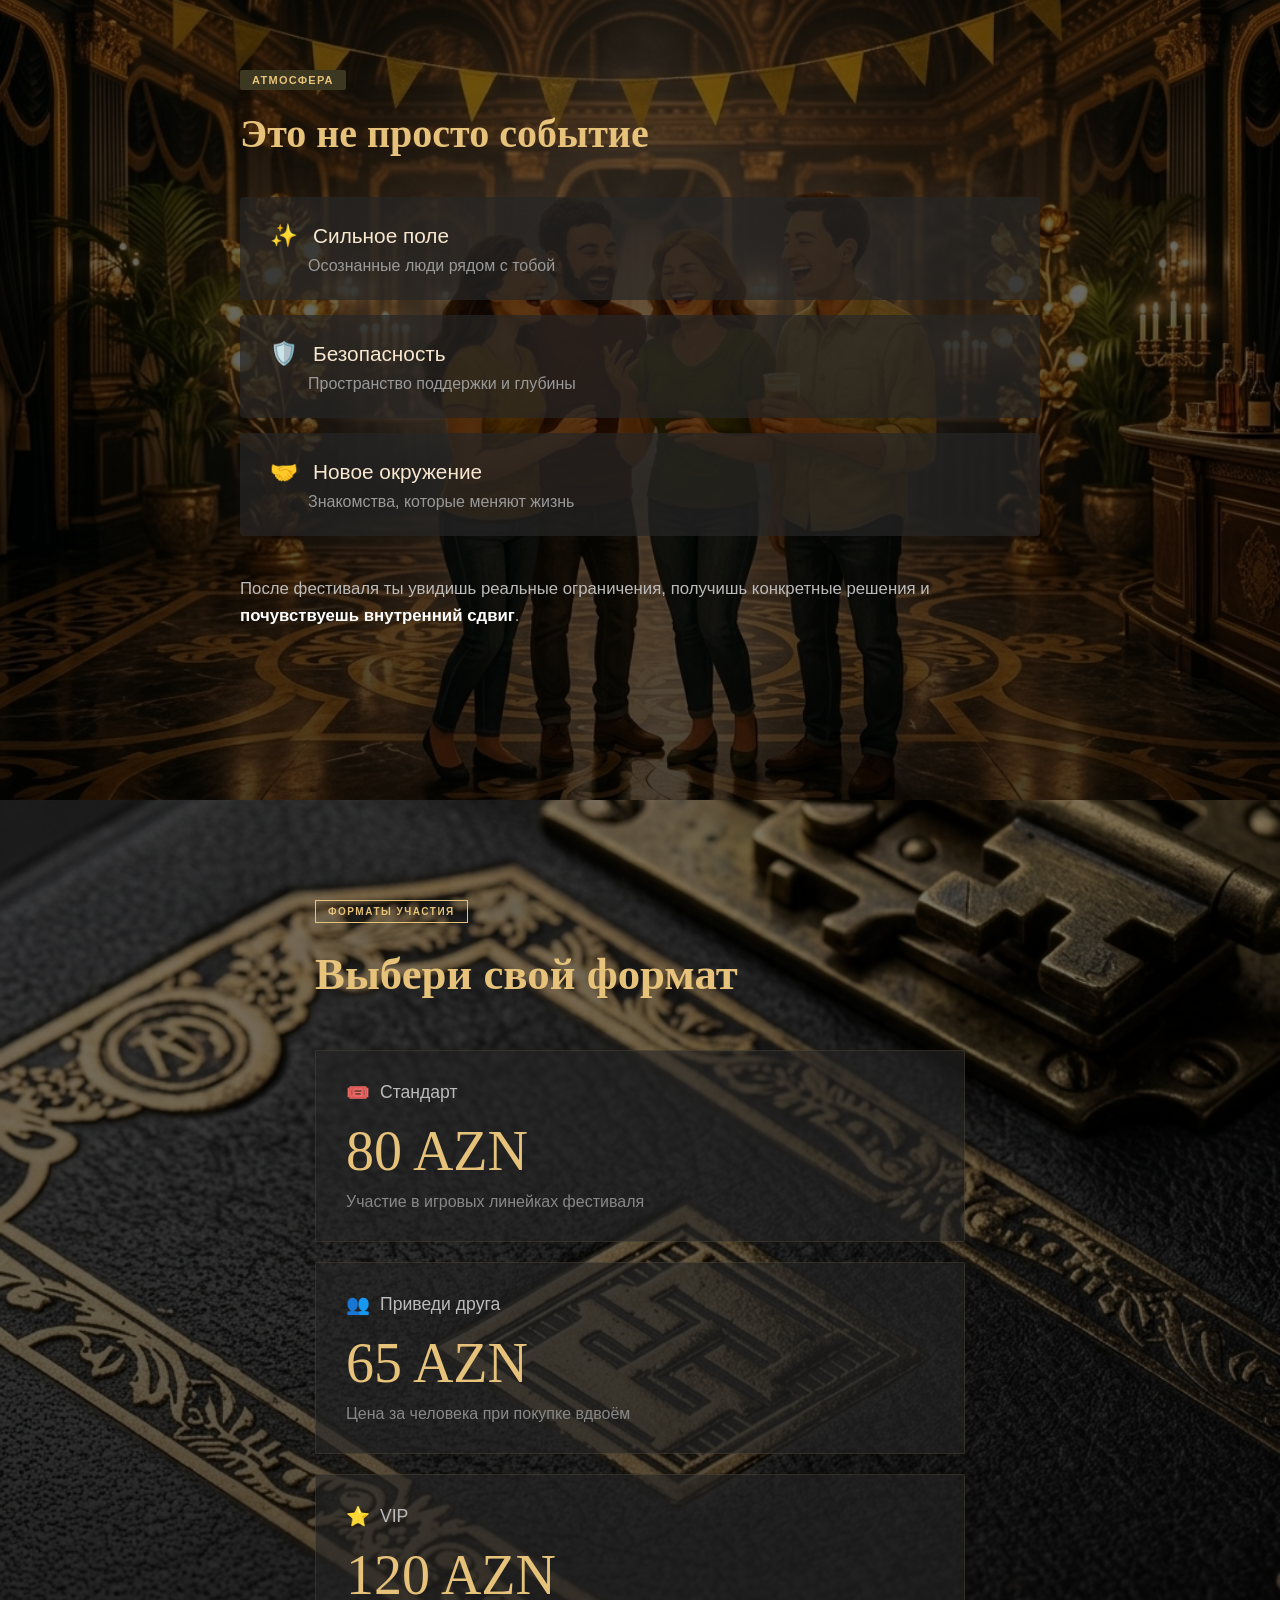
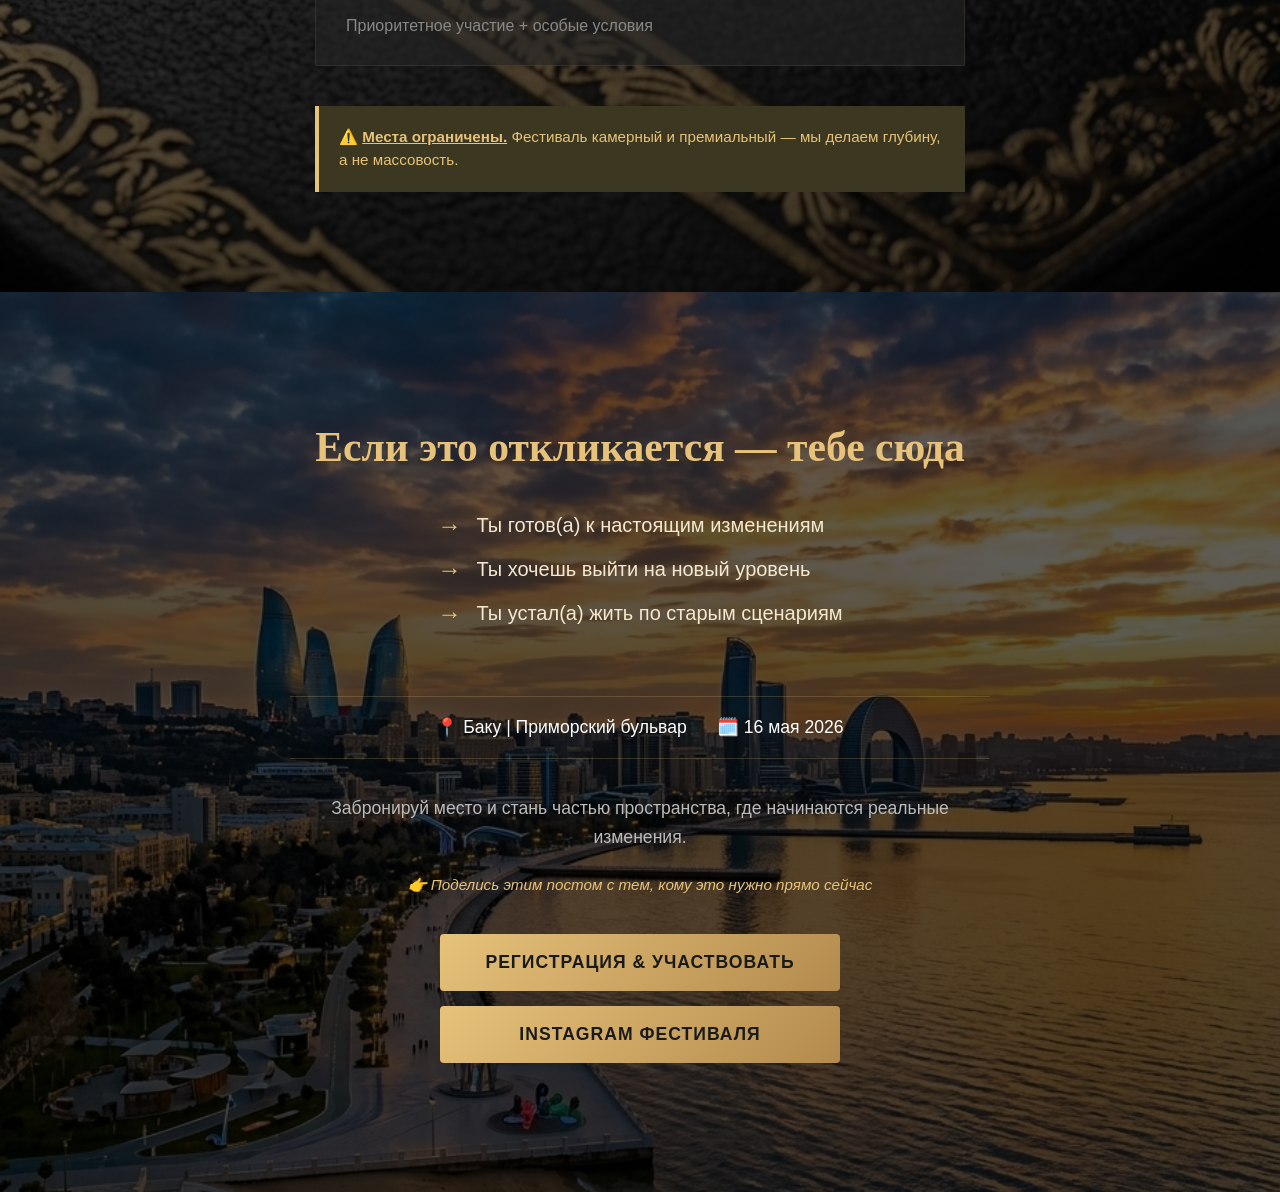
<file: Игроки.html>
<!DOCTYPE html>
<html lang="en">

<head>
    <meta charset="UTF-8">
    <meta name="viewport" content="width=device-width, initial-scale=1.0">
    <link rel="stylesheet" href="/assets/css/players-style.css">
    <title>Игроки</title>
</head>

<body>

    <div class="container">
        <header>
            <h1 class="main-title">MIND BALANCE FESTIVAL</h1>
            <h2 class="sub-title">Международный фестиваль <br> психотрансформационных игр</h2>
        </header>

        <div class="info-section">
            <span class="location">📍 Баку | Приморский бульвар</span>
            <span class="date">📅 16 мая 2026</span>
        </div>

        <div class="description">
            <p>Пространство, где ты переписываешь свои жизненные сценарии —</p>
            <p>и запускаешь реальные изменения</p>
        </div>
    </div>

    <section class="quiz-section">
        <div class="badge">ТЫ УЗНАЕШЬ СЕБЯ?</div>

        <h2 class="quiz-title">Ты стараешься. Но что-то держит.</h2>

        <div class="options-container">
            <div class="option-card">
                <p>«Я могу больше, но не получается»</p>
            </div>
            <div class="option-card">
                <p>«Деньги приходят — и уходят»</p>
            </div>
            <div class="option-card">
                <p>«В отношениях снова одно и то же»</p>
            </div>
            <div class="option-card">
                <p>«Как будто живу не свою жизнь»</p>
            </div>
        </div>

        <p class="quiz-footer">
            Это не лень и не отсутствие способностей. <strong>Это внутренние сценарии, которые управляют твоей
                жизнью.</strong>
        </p>
    </section>


    <section class="process-section">
        <div class="container-box">
            <div class="badge outline">ПОЧЕМУ ТЫ ЗАСТРЯЛ(А)?</div>
            <h2 class="section-title">Понять — мало. Нужно прожить.</h2>

            <div class="steps-container">
                <div class="step-item">
                    <div class="step-number">1</div>
                    <div class="step-text">
                        <h3>Читаешь книги</h3>
                        <p>Понимаешь проблему умом</p>
                    </div>
                </div>

                <div class="step-item">
                    <div class="step-number">2</div>
                    <div class="step-text">
                        <h3>Ходишь на терапию</h3>
                        <p>Анализируешь и осознаёшь</p>
                    </div>
                </div>

                <div class="step-item">
                    <div class="step-number">3</div>
                    <div class="step-text">
                        <h3>Изменений нет</h3>
                        <p>Потому что не прожил(a)</p>
                    </div>
                </div>
            </div>

            <div class="highlight-box">
                <p>
                    <span class="icon">❐</span>
                    Изменения происходят не на уровне «понял» — а на уровне
                    <strong>прожил и переписал</strong>
                </p>
            </div>
        </div>
    </section>



    <section class="solution-block-wrapper">
        <div class="solution-inner-container">

            <div class="solution-tag">РЕШЕНИЕ</div>

            <h2 class="solution-main-heading">Психотрансформационные игры</h2>

            <p class="solution-description-text">
                Формат, который объединяет психологию, метафору и игровой процесс — и даёт возможность меняться быстрее.
            </p>

            <div class="solution-cards-list">
                <div class="sol-single-card">
                    <div class="sol-icon-sphere">🛡️</div>
                    <div class="sol-card-content">Обходит сопротивление психики</div>
                </div>

                <div class="sol-single-card">
                    <div class="sol-icon-sphere">👁️</div>
                    <div class="sol-card-content">Увидеть ограничения со стороны</div>
                </div>

                <div class="sol-single-card">
                    <div class="sol-icon-sphere">💡</div>
                    <div class="sol-card-content">Сильные инсайты прямо в процессе</div>
                </div>

                <div class="sol-single-card">
                    <div class="sol-icon-sphere">✅</div>
                    <div class="sol-card-content">Безопасная среда для трансформации</div>
                </div>
            </div>

            <div class="solution-footer-note">
                <p>💡 Ты не просто думаешь — <span class="sol-white-bold">ты проживаешь и меняешь</span></p>
            </div>

        </div>
    </section>


    <section class="zapr-block-wrapper">
        <div class="zapr-inner-container">

            <div class="zapr-tag">С КАКИМИ ЗАПРОСАМИ ПРИХОДЯТ</div>

            <h2 class="zapr-main-heading">Любой запрос — твоё направление к изменениям</h2>

            <div class="zapr-list-container">

                <div class="zapr-single-item">
                    <div class="zapr-icon-frame">
                        <span class="zapr-icon-placeholder">💵</span>
                    </div>
                    <div class="zapr-text-frame">
                        <h3>Деньги и рост дохода</h3>
                        <p>Убрать блоки и запустить изобилие</p>
                    </div>
                </div>

                <div class="zapr-single-item">
                    <div class="zapr-icon-frame">
                        <span class="zapr-icon-placeholder">❤️</span>
                    </div>
                    <div class="zapr-text-frame">
                        <h3>Отношения</h3>
                        <p>Выйти из повторяющихся сценариев</p>
                    </div>
                </div>

                <div class="zapr-single-item">
                    <div class="zapr-icon-frame">
                        <span class="zapr-icon-placeholder">🚀</span>
                    </div>
                    <div class="zapr-text-frame">
                        <h3>Карьера и самореализация</h3>
                        <p>Найти путь и ускориться</p>
                    </div>
                </div>

                <div class="zapr-single-item">
                    <div class="zapr-icon-frame">
                        <span class="zapr-icon-placeholder">🧠</span>
                    </div>
                    <div class="zapr-text-frame">
                        <h3>Страхи и выгорание</h3>
                        <p>Восстановить ресурс и ясность</p>
                    </div>
                </div>

                <div class="zapr-single-item">
                    <div class="zapr-icon-frame">
                        <span class="zapr-icon-placeholder">🚢</span>
                    </div>
                    <div class="zapr-text-frame">
                        <h3>Травмы и детские сценарии</h3>
                        <p>Освободиться от прошлого</p>
                    </div>
                </div>

                <div class="zapr-single-item">
                    <div class="zapr-icon-frame">
                        <span class="zapr-icon-placeholder">👑</span>
                    </div>
                    <div class="zapr-text-frame">
                        <h3>Личный бренд</h3>
                        <p>Проявиться и выйти на новый уровень</p>
                    </div>
                </div>

            </div>

        </div>
    </section>


    <section class="fest-stats-section">
        <div class="fest-content-wrapper">

            <div class="fest-category-tag">ФЕСТИВАЛЬ</div>
            <h2 class="fest-title-heading">Что тебя ждёт</h2>

            <div class="fest-metrics-grid">

                <div class="fest-metric-card">
                    <div class="fest-big-number">100+</div>
                    <h3 class="fest-metric-label">Участников</h3>
                    <p class="fest-metric-desc">Осознанных людей в одном пространстве</p>
                </div>

                <div class="fest-metric-card">
                    <div class="fest-big-number">2</div>
                    <h3 class="fest-metric-label">Игровые линейки</h3>
                    <p class="fest-metric-desc">По 1.5 часа каждая</p>
                </div>

                <div class="fest-metric-card">
                    <div class="fest-big-number">СНГ</div>
                    <h3 class="fest-metric-label">Игропрактики</h3>
                    <p class="fest-metric-desc">Из Баку и стран СНГ</p>
                </div>

            </div>

            <div class="fest-premium-note">
                <p>✨ <strong>Премиум пространство у моря</strong> — атмосфера, где каждый приходит за изменениями</p>
            </div>

        </div>
    </section>


    <section class="path-section-wrapper">
        <div class="path-main-container">

            <div class="path-badge-tag">ПОЧЕМУ ЭТО РАБОТАЕТ</div>

            <h2 class="path-main-title">Игра — это кратчайший путь к бессознательному</h2>

            <div class="path-visual-steps">
                <div class="path-circle">
                    <div class="path-arrow-right"></div>
                </div>
                <div class="path-circle">
                    <div class="path-arrow-right"></div>
                </div>
                <div class="path-circle"></div>
            </div>

            <p class="path-footer-text">
                Именно поэтому изменения в игровом формате происходят быстрее,
                чем в классической терапии или работе с коучем.
            </p>

        </div>
    </section>


    <section class="atm-section-container">
        <div class="atm-content-box">

            <div class="atm-label-badge">АТМОСФЕРА</div>

            <h2 class="atm-main-title">Это не просто событие</h2>

            <div class="atm-cards-stack">
                <div class="atm-feature-card">
                    <div class="atm-card-header">
                        <span class="atm-icon">✨</span>
                        <h3>Сильное поле</h3>
                    </div>
                    <p>Осознанные люди рядом с тобой</p>
                </div>

                <div class="atm-feature-card">
                    <div class="atm-card-header">
                        <span class="atm-icon">🛡️</span>
                        <h3>Безопасность</h3>
                    </div>
                    <p>Пространство поддержки и глубины</p>
                </div>

                <div class="atm-feature-card">
                    <div class="atm-card-header">
                        <span class="atm-icon">🤝</span>
                        <h3>Новое окружение</h3>
                    </div>
                    <p>Знакомства, которые меняют жизнь</p>
                </div>
            </div>

            <div class="atm-summary-footer">
                <p>
                    После фестиваля ты увидишь реальные ограничения, получишь
                    конкретные решения и <strong>почувствуешь внутренний сдвиг</strong>.
                </p>
            </div>

        </div>
    </section>


    <section class="price-section-container">
        <div class="price-inner-wrapper">

            <div class="price-tag-label">ФОРМАТЫ УЧАСТИЯ</div>

            <h2 class="price-main-heading">Выбери свой формат</h2>

            <div class="price-cards-column">

                <div class="price-offer-card">
                    <div class="price-card-header">
                        <span class="price-badge-icon">🎟️</span>
                        <span class="price-category-name">Стандарт</span>
                    </div>
                    <div class="price-amount">80 AZN</div>
                    <p class="price-description">Участие в игровых линейках фестиваля</p>
                </div>

                <div class="price-offer-card">
                    <div class="price-card-header">
                        <span class="price-badge-icon">👥</span>
                        <span class="price-category-name">Приведи друга</span>
                    </div>
                    <div class="price-amount">65 AZN</div>
                    <p class="price-description">Цена за человека при покупке вдвоём</p>
                </div>

                <div class="price-offer-card">
                    <div class="price-card-header">
                        <span class="price-badge-icon">⭐</span>
                        <span class="price-category-name">VIP</span>
                    </div>
                    <div class="price-amount">120 AZN</div>
                    <p class="price-description">Приоритетное участие + особые условия</p>
                </div>

            </div>

            <div class="price-warning-box">
                <p>⚠️ <strong>Места ограничены.</strong> Фестиваль камерный и премиальный — мы делаем глубину, а не
                    массовость.</p>
            </div>

        </div>
    </section>


    <section class="final-cta-section">
        <div class="final-container">
            <h2 class="final-main-title">Если это откликается — тебе сюда</h2>

            <ul class="final-check-list">
                <li>
                    <span class="final-arrow">→</span>
                    Ты готов(а) к настоящим изменениям
                </li>
                <li>
                    <span class="final-arrow">→</span>
                    Ты хочешь выйти на новый уровень
                </li>
                <li>
                    <span class="final-arrow">→</span>
                    Ты устал(а) жить по старым сценариям
                </li>
            </ul>

            <div class="final-info-row">
                <div class="final-info-item">
                    <span class="final-emoji">📍</span> Баку | Приморский бульвар
                </div>
                <div class="final-info-item">
                    <span class="final-emoji">🗓️</span> 16 мая 2026
                </div>
            </div>

            <p class="final-invite-text">
                Забронируй место и стань частью пространства, где начинаются реальные изменения.
            </p>

            <div class="final-share-note">
                👉 Поделись этим постом с тем, кому это нужно прямо сейчас
            </div>

            <div class="final-button-group">
                <a href="https://docs.google.com/forms/d/e/1FAIpQLSdoWu3jQJHypkAMKvX91STcRVFlve3FWD7H4DeQUn0I_J26ZQ/viewform?pli=1"
                    class="final-gold-button">Регистрация & Участвовать</a>
                <a href="https://www.instagram.com/mindbalance.pro?utm_source=ig_web_button_share_sheet&igsh=ZDNlZDc0MzIxNw=="
                    class="final-gold-button instagram-btn">Instagram фестиваля</a>
            </div>
        </div>
    </section>



</body>

</html>
</file>
<file: assets/css/players-style.css>
* {
    margin: 0;
    padding: 0;
    box-sizing: border-box;
}

body {
    color: #ffffff;
    font-family: 'Montserrat', sans-serif;
    justify-content: center;
    align-items: center;
    width: 100%;
    min-height: 100vh;
    text-align: center;
}

.container {
    /* background-color: #1a1a1a; */
    background: linear-gradient(#1c1c1c90),
        url('/assets/img/image/Hero.jpg.png') center / cover no-repeat;
    padding: 20px;
    justify-content: center;
    align-items: center;
    display: flex;
    flex-direction: column;
    min-height: 100vh;
    text-align: center;
}

/* MIND BALANCE FESTIVAL */
.main-title {
    font-family: 'Playfair Display', serif;
    font-size: 3rem;
    letter-spacing: 2px;
    /* background: linear-gradient(to right, #f3e5ab, #e6c27a); */
    background: linear-gradient(#D4AF37);
    color: #D4AF37;
    /* Oltin rang gradient */
    -webkit-background-clip: text;
    -webkit-text-fill-color: transparent;
    margin-bottom: 10px;
    text-transform: uppercase;
}

/* Ikkinchi darajali sarlavha */
.sub-title {
    font-family: 'Playfair Display', serif;
    font-size: 1.8rem;
    font-weight: 400;
    /* color: #e6c27a; */
    color: #C9A227;
    line-height: 1.4;
    margin-bottom: 40px;
}

/* Joylashuv va Sana */
.info-section {
    font-size: 1.1rem;
    /* color: #cccccc; */
    /* color: #AFAFAF; */
    color: #F7E7CE;
    margin-bottom: 50px;
    font-weight: 300;
}

.info-section span {
    margin: 0 10px;
}

/* Pastki matn */
.description {
    /* color: #F7E7CE; */
    color: #F7E7CE;
    font-size: 1.2rem;
    line-height: 1.6;
    font-weight: 400;
}

.description p:first-child {
    font-weight: bold;
}

/* Mobil qurilmalar uchun moslashuvchanlik (Responsive) */
/* @media (max-width: 600px,) {
    .main-title {
        font-size: 2rem;
    }

    .sub-title {
        font-size: 1.3rem;
    }

    .info-section {
        display: flex;
        flex-direction: column;
        gap: 10px;
    }
} */


@media (max-width: 992px) {
    .main-title {
        font-size: 2.8rem;
        /* Biroz kichraytiramiz */
        letter-spacing: 2px;
    }

    .sub-title {
        font-size: 1.5rem;
    }

    .container {
        padding: 40px 30px;
        /* Yonlardagi masofani kengaytiramiz */
    }
}

/* 2. O'rta va kichik telefonlar uchun (768px gacha) */
@media (max-width: 768px) {
    .main-title {
        font-size: 2.2rem;
        line-height: 1.2;
    }

    .sub-title {
        font-size: 1.3rem;
        margin-bottom: 30px;
    }

    .info-section {
        flex-direction: column;
        /* Manzil va sana ustma-ust tushadi */
        gap: 15px;
        align-items: center;
    }

    .info-section span {
        display: block;
        margin: 0;
        font-size: 1rem;
        color: #F7E7CE;
        /* Siz tanlagan yorqin shampan rangi */
    }
}

/* 3. Juda kichik telefonlar (480px gacha) */
@media (max-width: 480px) {
    .container {
        padding: 60px 15px;
        /* Tepadan ko'proq joy tashlaymiz */
    }

    .main-title {
        font-size: 1.8rem;
        /* Ekran juda kichik bo'lsa ham sig'ishi uchun */
        letter-spacing: 1px;
    }

    .sub-title {
        font-size: 1.1rem;
        padding: 0 10px;
    }

    .description {
        font-size: 1rem;
        line-height: 1.5;
    }
}

/* 4. Oq bo'shliq (Horizontal scroll) paydo bo'lmasligi uchun filtr */
html,
body {
    max-width: 100%;
    overflow-x: hidden;
}



/* Grandfather */






.quiz-section {
    background: linear-gradient(#1c1c1c90),
        url('/assets/img/image/Grandfather.jpg.png') center / cover no-repeat;
    width: 100%;
    height: 100vh;
    padding-bottom: 10px;
    margin: 0 auto;
}

/* Yuqoridagi kichik yozuv */
.badge {
    display: inline-block;
    /* background-color: #3d3d29; */
    background-color: #8e2c3b62;
    /* Xira yashil/oltin fon */
    /* color: #c4b07b; */
    color: #E6C65C;
    padding: 5px 12px;
    font-size: 0.75rem;
    letter-spacing: 1px;
    margin-bottom: 20px;
    border-radius: 5px;
    margin-top: 150px;
    font-weight: 600;
}

/* Asosiy sarlavha */
.quiz-title {
    font-family: 'Playfair Display', serif;
    font-size: 2.5rem;
    /* color: #e6c27a; */
    color: #D4AF37;
    /* Oltin rang */
    margin-bottom: 40px;
    font-weight: 400;
}

/* Variantlar konteyneri */
.options-container {
    display: flex;
    flex-direction: column;
    gap: 15px;
    margin-bottom: 30px;
}

/* Variant kartochkalari */
.option-card {
    border: 1px solid #E6C65C;
    padding: 10px 20px;
    color: #F1DDC4;
    margin: 0 auto;
    width: 100%;
    max-width: 600px;
    position: relative;
    background: rgba(255, 255, 255, 0.02);
    transition: 0.3s;
    margin: 0px, 20px;
    cursor: pointer;
}

/* Chap tomondagi oltin chiziq */
.option-card::before {
    content: "";
    position: absolute;
    left: 0;
    top: 0;
    bottom: 0;
    width: 4px;
    background: linear-gradient(to bottom, #f3e5ab, #e6c27a);
}

.option-card p {
    font-family: 'Playfair Display', serif;
    font-style: italic;
    font-size: 1.25rem;
    color: #ddd;
}

.option-card:hover {
    background: rgba(255, 255, 255, 0.05);
    border-color: #666;
}

/* Pastki matn */
.quiz-footer {
    font-size: 1rem;
    line-height: 1.6;
    /* color: #aaa; */
    color: #F7E7CE;
    font-weight: 300;
}

.quiz-footer strong {
    color: #ffffff;
    font-weight: 600;
}

/* Mobil qurilmalar uchun */
@media (max-width: 600px) {
    .quiz-title {
        font-size: 1.8rem;
    }

    .option-card p {
        font-size: 1.1rem;
    }
}


/* Kniga */


.process-section {
    background: linear-gradient(rgba(0, 0, 0, 0.5), rgba(0, 0, 0, 0.7)),
        url('/assets/img/image/People.png') center / cover no-repeat;
    width: 100%;
    height: 100%;
    min-height: 100vh;
    padding: 10px;
    background-color: #1a1a1a;
    display: flex;
    color: #D4AF37;
    justify-content: center;
    align-items: center;
}




/* Bosqichlar konteyneri */
.steps-container {
    display: flex;
    flex-direction: column;
    gap: 20px;
    margin-top: 40px;
}

.step-item {
    display: flex;
    align-items: center;
    gap: 30px;
}

/* Strelka ko'rinishidagi raqam */
.step-number {
    background-color: #333333ba;
    color: #fff;
    min-width: 80px;
    height: 100px;
    display: flex;
    align-items: center;
    justify-content: center;
    font-size: 1.8rem;
    font-family: 'Playfair Display', serif;
    /* Rasmdagi strelka shaklini yasash */
    clip-path: polygon(0% 0%, 100% 0%, 100% 75%, 50% 100%, 0% 75%);
}

.step-text h3 {
    font-size: 1.6rem;
    /* color: #fff; */
    color: #D4AF37;
    margin-bottom: 5px;
    font-weight: 400;
}

.step-text p {
    color: #888;
    font-size: 1rem;
}

/* Pastki yashil/zaytun rangli blok */
.process-section .highlight-box {
    background-color: #3b3b0092;
    /* To'q zaytun foni */
    border-left: none;
    /* Oldingi boxdan farqli ravishda border yo'q */
    padding: 25px;
    margin-top: 50px;
    margin-bottom: 50px;
    display: flex;
    gap: 15px;
}

/* Mobil moslashuv (Responsive) */
@media (max-width: 600px) {
    .step-number {
        min-width: 60px;
        height: 80px;
        font-size: 1.4rem;
    }

    .step-text h3 {
        font-size: 1.2rem;
    }

    .section-title {
        font-size: 1.8rem;
    }
}

/* Shaxmat */

.solution-block-wrapper {
    background: linear-gradient(rgba(0, 0, 0, 0.5), rgba(0, 0, 0, 0.7)),
        url('/assets/img/image/Shaxmat.png.png') center / cover no-repeat;
    width: 100%;
    min-height: 100vh;
    /* padding: 100px 20px; */
    background-color: #1a1a1a;
    /* Umumiy fon bilan bir xil */
    display: flex;
    justify-content: center;
    align-items: center;
}

/* Ichki konteyner */
.solution-inner-container {
    max-width: 800px;
    width: 100%;
    text-align: left;
}

/* Sariq Badge */
.solution-tag {
    display: inline-block;
    background-color: #3b3720;
    color: #e6c27a;
    padding: 6px 14px;
    font-size: 11px;
    font-weight: bold;
    letter-spacing: 1.5px;
    margin-bottom: 25px;
    border-radius: 2px;
}

/* Sarlavha */
.solution-main-heading {
    font-family: 'Playfair Display', serif;
    font-size: 2.5rem;
    color: #e6c27a;
    margin-bottom: 20px;
    line-height: 1.2;
}

/* Subtitr */
.solution-description-text {
    font-size: 1.1rem;
    color: #999;
    line-height: 1.6;
    margin-bottom: 45px;
    max-width: 650px;
}

/* Kartalar ro'yxati */
.solution-cards-list {
    display: flex;
    flex-direction: column;
    gap: 12px;
}

/* Alohida karta */
.sol-single-card {
    background-color: #2424249e;
    /* Bir oz ochroq fon */
    padding: 18px 25px;
    display: flex;
    align-items: center;
    gap: 20px;
    transition: all 0.3s ease;
}

.sol-single-card:hover {
    background-color: #2d2d2d98;
    transform: translateX(8px);
}

/* Oltin doira ikonka */
.sol-icon-sphere {
    min-width: 42px;
    height: 42px;
    background: linear-gradient(145deg, #f0e68c, #b09a5b);
    border-radius: 50%;
    display: flex;
    align-items: center;
    justify-content: center;
    font-size: 1.2rem;
    box-shadow: 0 4px 10px rgba(0, 0, 0, 0.3);
}

/* Karta ichidagi matn */
.sol-card-content {
    color: #e0e0e0;
    font-size: 1.1rem;
    font-weight: 300;
}


/* Pastki qism */
.solution-footer-note {
    margin-top: 50px;
    text-align: center;
    font-size: 1rem;
    color: #888;
}


.sol-white-bold {
    color: #ffffff;
    font-weight: bold;
}

/* Mobil moslashuv */
@media (max-width: 768px) {
    .solution-main-heading {
        font-size: 1.8rem;
    }

    .sol-single-card {
        padding: 15px;
    }
}

/* Shahar */


.zapr-block-wrapper {
    background: linear-gradient(rgba(0, 0, 0, 0.5), rgba(0, 0, 0, 0.7)),
        url('/assets/img/image/Shahar.sky.png') center / cover no-repeat;
    width: 100%;
    min-height: 100vh;
    /* padding: 100px 20px; */
    background-color: #1a1a1a;
    /* Oldingi bloklar bilan bir xil fon rangi */
    display: flex;
    justify-content: center;
    align-items: center;
}

/* Ichki konteyner */
.zapr-inner-container {
    max-width: 800px;
    width: 100%;
}

/* Seksiyaning sariq tagi */
.zapr-tag {
    display: inline-block;
    background-color: #3b3720;
    /* To'q sariq fon rangi */
    color: #e6c27a;
    /* Oltinsimon rang */
    padding: 6px 14px;
    font-size: 11px;
    font-weight: bold;
    letter-spacing: 1.5px;
    margin-bottom: 25px;
    border-radius: 2px;
}

/* Sarlavha (Heading) */
.zapr-main-heading {
    font-family: 'Playfair Display', serif;
    /* Agar bu shriftdan foydalanmasangiz, o'chiring */
    font-size: 2.2rem;
    /* color: #ffffff; */
    color: #D4AF37;
    margin-bottom: 50px;
    line-height: 1.3;
}

/* Ro'yxat konteyneri */
.zapr-list-container {
    display: flex;
    flex-direction: column;
    gap: 35px;
}

/* Alohida ro'yxat elementi */
.zapr-single-item {
    display: flex;
    align-items: flex-start;
    /* Ikonka va matnni bir chiziqqa tekislash */
    gap: 25px;
}

/* Ikonka romi (o'lchami va o'rtaga tekislash) */
.zapr-icon-frame {
    min-width: 45px;
    height: 45px;
    display: flex;
    justify-content: center;
    align-items: center;
}

/* Ikonka placeholder (haqiqiy ikonkalaringiz o'lchami) */
.zapr-icon-placeholder {
    font-size: 1.8rem;
    color: #e6c27a;
    /* Agar emojilardan foydalansangiz, bu rang ishlamaydi */
}

/* Matn ramkasi */
.zapr-text-frame h3 {
    font-size: 1.2rem;
    /* color: #e0e0e0; */
    color: #F7E7CE;
    margin-bottom: 5px;
    font-weight: 300;
}

.zapr-text-frame p {
    font-size: 0.95rem;
    color: #999999;
    font-weight: 300;
}

/* Mobil moslashuv */
@media (max-width: 768px) {
    .zapr-main-heading {
        font-size: 1.8rem;
    }

    .zapr-single-item {
        gap: 15px;
    }

    .zapr-icon-frame {
        min-width: 35px;
        height: 35px;
    }

    .zapr-icon-placeholder {
        font-size: 1.4rem;
    }

    .zapr-text-frame h3 {
        font-size: 1rem;
    }
}

/* Gulxan */

.fest-stats-section {
    background: linear-gradient(rgba(0, 0, 0, 0.5), rgba(0, 0, 0, 0.7)),
        url('/assets/img/image/Olov-olov.png') center / cover no-repeat;
    width: 100%;
    height: 100%;
    min-height: 100vh;
    /* padding: 100px 20px; */
    background-color: #1a1a1a;
    display: flex;
    justify-content: center;
    align-items: center;
}

.fest-content-wrapper {
    max-width: 900px;
    width: 100%;
    text-align: center;
    /* Markazlashtirilgan dizayn */
}

/* Sariq Badge */
.fest-category-tag {
    display: inline-block;
    background-color: #3b3720;
    color: #e6c27a;
    padding: 5px 12px;
    font-size: 10px;
    font-weight: bold;
    letter-spacing: 2px;
    margin-top: 50px;
    margin-bottom: 20px;
    text-transform: uppercase;
}

/* Sarlavha */
.fest-title-heading {
    font-family: 'Playfair Display', serif;
    font-size: 2.8rem;
    color: #e6c27a;
    margin-bottom: 60px;
    font-weight: 400;
}

/* Ko'rsatkichlar to'plami */
.fest-metrics-grid {
    display: flex;
    flex-direction: column;
    gap: 30px;
    /* Har bir raqam orasidagi masofa */
    margin-bottom: 30px;
}

.fest-metric-card {
    display: flex;
    flex-direction: column;
    align-items: center;
}

/* Katta raqamlar */
.fest-big-number {
    font-family: 'Playfair Display', serif;
    font-size: 5rem;
    /* color: #ffffff; */
    color: #D4AF37;
    line-height: 1;
    margin-bottom: 10px;
    font-weight: 300;
}

/* Label matni */
.fest-metric-label {
    font-size: 1.5rem;
    color: #e0e0e0;
    margin-bottom: 8px;
    font-weight: 400;
}

/* Tavsif matni */
.fest-metric-desc {
    font-size: 1rem;
    color: #888888;
    max-width: 300px;
}

/* Pastki eslatma */
.fest-premium-note {
    margin-top: 40px;
    padding: 20px;
    border-top: 1px solid rgba(230, 194, 122, 0.15);
    display: inline-block;
}

.fest-premium-note p {
    color: #999;
    font-size: 1.1rem;
}

.fest-premium-note strong {
    color: #e6c27a;
    font-weight: 500;
}

/* Mobil versiya */
@media (max-width: 768px) {
    .fest-big-number {
        font-size: 3.5rem;
    }

    .fest-title-heading {
        font-size: 2rem;
    }

    .fest-metric-label {
        font-size: 1.2rem;
    }
}

/* Football */

.path-section-wrapper {
    background: linear-gradient(rgba(0, 0, 0, 0.5), rgba(0, 0, 0, 0.7)),
        url('/assets/img/image/Kechki-party.png') center / cover no-repeat;
    width: 100%;
    /* height: 100%; */
    min-height: 100vh;
    /* padding: 100px 20px; */
    /* background-color: #1a1a1a; */
    display: flex;
    justify-content: center;
    align-items: center;
    color: #ffffff;
}

.path-main-container {
    max-width: 800px;
    width: 100%;
    text-align: center;
}

/* Badge */
.path-badge-tag {
    display: inline-block;
    border: 1px solid #e6c27a;
    color: #e6c27a;
    padding: 5px 12px;
    font-size: 11px;
    letter-spacing: 1px;
    margin-bottom: 25px;
    font-weight: bold;
}

/* Sarlavha */
.path-main-title {
    font-family: 'Playfair Display', serif;
    font-size: 2.4rem;
    color: #e6c27a;
    margin-bottom: 60px;
    line-height: 1.2;
    max-width: 700px;
    margin-left: auto;
    margin-right: auto;
}

/* Vizual doiralar konteyneri */
.path-visual-steps {
    display: flex;
    justify-content: center;
    align-items: center;
    gap: 0px;
    /* Doiralar bir-biriga tegib turishi uchun */
    margin-bottom: 80px;
}

/* Oltin doira */
.path-circle {
    width: 160px;
    height: 160px;
    border: 4px solid #e6c27a;
    /* Oltin hoshiya */
    border-radius: 50%;
    position: relative;
    box-shadow: 0 0 20px rgba(230, 194, 122, 0.2);
}

/* Doiralar orasidagi strelka (uchburchak) */
.path-arrow-right {
    position: absolute;
    right: -12px;
    /* Keyingi doira ustiga chiqishi uchun */
    top: 50%;
    transform: translateY(-50%);
    width: 0;
    height: 0;
    border-top: 15px solid transparent;
    border-bottom: 15px solid transparent;
    border-left: 20px solid #e6c27a;
    /* Oltin rangli strelka uchi */
    z-index: 2;
}

/* Pastki matn */
.path-footer-text {
    font-size: 1.1rem;
    color: #999;
    line-height: 1.6;
    max-width: 600px;
    margin-left: auto;
    margin-right: auto;
}

/* Mobil versiya uchun moslashuv */
@media (max-width: 768px) {
    .path-main-title {
        font-size: 1.8rem;
    }

    .path-circle {
        width: 100px;
        height: 100px;
        border-width: 3px;
    }

    .path-arrow-right {
        border-top: 10px solid transparent;
        border-bottom: 10px solid transparent;
        border-left: 14px solid #e6c27a;
        right: -8px;
    }
}



/* Birthday */


.atm-section-container {
    background: linear-gradient(rgba(0, 0, 0, 0.5), rgba(0, 0, 0, 0.7)),
        url('/assets/img/image/Birthday.png') center / cover no-repeat;
    width: 100%;
    min-height: 100vh;
    padding: 80px 20px;
    background-color: #1a1a1a;
    /* Saytning umumiy qora foni */
    display: flex;
    justify-content: center;
    align-items: center;
}

.atm-content-box {
    max-width: 800px;
    width: 100%;
    text-align: left;
}

/* Sariq kichik sarlavha */
.atm-label-badge {
    display: inline-block;
    background-color: #3b3720;
    color: #e6c27a;
    padding: 4px 12px;
    font-size: 11px;
    font-weight: bold;
    letter-spacing: 1.2px;
    margin-bottom: 20px;
    border-radius: 2px;
}

/* Asosiy sarlavha */
.atm-main-title {
    font-family: 'Playfair Display', serif;
    font-size: 2.5rem;
    color: #e6c27a;
    margin-bottom: 40px;
}

/* Kartochkalar to'plami */
.atm-cards-stack {
    display: flex;
    flex-direction: column;
    gap: 15px;
    margin-bottom: 40px;
}

/* Har bir kartochka stili */
.atm-feature-card {
    background-color: #262626b2;
    /* Rasmda bo'lgani kabi to'q kulrang */
    padding: 25px 30px;
    border-radius: 4px;
    transition: transform 0.3s ease, background-color 0.3s ease;
}

.atm-feature-card:hover {
    /* background-color: #2d2d2d; */
    transform: translateY(-5px);
}

.atm-card-header {
    display: flex;
    align-items: center;
    gap: 15px;
    margin-bottom: 8px;
}

.atm-icon {
    font-size: 1.4rem;
}

.atm-feature-card h3 {
    /* color: #ffffff; */
    color: #F7E7CE;
    font-size: 1.3rem;
    font-weight: 400;
    margin: 0;
}

.atm-feature-card p {
    color: #999;
    font-size: 1rem;
    margin-left: 38px;
    /* Ikonka bilan matnni tekislash uchun */
}

/* Pastki xulosa matni */
.atm-summary-footer {
    margin-top: 30px;
    line-height: 1.6;
}

.atm-summary-footer p {
    color: #bbbbbb;
    font-size: 1.05rem;
    max-width: 700px;
}

.atm-summary-footer strong {
    color: #ffffff;
    font-weight: bold;
}

/* Mobil qurilmalar uchun moslashuv */
@media (max-width: 768px) {
    .atm-main-title {
        font-size: 1.8rem;
    }

    .atm-feature-card {
        padding: 20px;
    }

    .atm-feature-card p {
        margin-left: 0;
        margin-top: 10px;
    }
}

/* Kalitlar */

.price-section-container {
    background: linear-gradient(rgba(0, 0, 0, 0.5), rgba(0, 0, 0, 0.7)),
        url('/assets/img/image/Keys-kalit.png') center / cover no-repeat;
    width: 100%;
    min-height: 100vh;
    padding: 100px 20px;
    background-color: #1a1a1a;
    display: flex;
    justify-content: center;
    align-items: center;
}

.price-inner-wrapper {
    max-width: 650px;
    /* Narxlar kartalari ixchamroq bo'lishi uchun */
    width: 100%;
    text-align: left;
}

/* Sariq Badge */
.price-tag-label {
    display: inline-block;
    border: 1px solid #e6c27a;
    color: #e6c27a;
    padding: 5px 12px;
    font-size: 10px;
    font-weight: bold;
    letter-spacing: 1.5px;
    margin-bottom: 25px;
}

/* Sarlavha */
.price-main-heading {
    font-family: 'Playfair Display', serif;
    font-size: 2.8rem;
    color: #e6c27a;
    margin-bottom: 50px;
}

/* Kartalar ustuni */
.price-cards-column {
    display: flex;
    flex-direction: column;
    gap: 20px;
    margin-bottom: 40px;
}

/* Alohida narx kartasi */
.price-offer-card {
    background-color: #2626269e;
    border: 1px solid rgba(230, 194, 122, 0.1);
    padding: 30px;
    border-radius: 2px;
    position: relative;
    transition: all 0.3s ease;
}

.price-offer-card:hover {
    border-color: #e6c27a;
    background-color: #2d2d2dc3;
    transform: scale(1.02);
}

/* Karta ichidagi elementlar */
.price-card-header {
    display: flex;
    align-items: center;
    gap: 10px;
    margin-bottom: 15px;
}

.price-badge-icon {
    font-size: 1.2rem;
}

.price-category-name {
    color: #bbbbbb;
    font-size: 1.1rem;
}

.price-amount {
    font-family: 'Playfair Display', serif;
    font-size: 3.5rem;
    color: #e6c27a;
    font-weight: 500;
    margin-bottom: 10px;
}

.price-description {
    color: #888888;
    font-size: 1rem;
}

/* Pastki sariq ogohlantirish qutisi */
.price-warning-box {
    background-color: #3b3720;
    border-left: 4px solid #e6c27a;
    padding: 20px;
    margin-top: 30px;
}

.price-warning-box p {
    color: #e6c27a;
    font-size: 0.95rem;
    margin: 0;
    line-height: 1.5;
}

.price-warning-box strong {
    font-weight: bold;
    text-decoration: underline;
}

/* Mobil versiya */
@media (max-width: 600px) {
    .price-main-heading {
        font-size: 2rem;
    }

    .price-amount {
        font-size: 2.5rem;
    }

    .price-offer-card {
        padding: 20px;
    }
}


/* Boy */


/* Основная секция */
.final-cta-section {
    background: linear-gradient(rgba(0, 0, 0, 0.6), rgba(0, 0, 0, 0.7)),
        url('/assets/img/image/Ocean.png') center / cover no-repeat;
    width: 100%;
    min-height: 100vh;
    /* Используем min-height вместо height */
    padding: 100px 20px;
    background-color: #1a1a1a;
    display: flex;
    align-items: center;
    /* Центрирование по вертикали */
    justify-content: center;
    text-align: center;
    box-sizing: border-box;
}

.final-container {
    max-width: 700px;
    width: 100%;
}

.final-main-title {
    font-family: 'Playfair Display', serif;
    font-size: 2.6rem;
    color: #e6c27a;
    margin-bottom: 40px;
    line-height: 1.3;
}

.final-check-list {
    list-style: none;
    padding: 0;
    margin: 0 auto 50px auto;
    display: inline-block;
    text-align: left;
}

.final-check-list li {
    font-size: 1.25rem;
    color: #F7E7CE;
    margin-bottom: 20px;
    display: flex;
    align-items: flex-start;
    /* Для многострочного текста */
    font-weight: 300;
}

.final-arrow {
    color: #e6c27a;
    margin-right: 15px;
    font-size: 1.5rem;
    line-height: 1;
}

.final-info-row {
    display: flex;
    justify-content: center;
    gap: 30px;
    margin-bottom: 35px;
    border-top: 1px solid rgba(230, 194, 122, 0.2);
    border-bottom: 1px solid rgba(230, 194, 122, 0.2);
    padding: 20px 0;
}

.final-info-item {
    color: #ffffff;
    font-size: 1.1rem;
}

.final-invite-text {
    font-size: 1.1rem;
    color: #bbbbbb;
    line-height: 1.6;
    margin-bottom: 25px;
}

.final-share-note {
    font-size: 0.95rem;
    color: #e6c27a;
    margin-bottom: 40px;
    font-style: italic;
}

/* Группа кнопок */
.final-button-group {
    display: flex;
    flex-direction: column;
    gap: 15px;
    align-items: center;
}

.final-gold-button {
    display: inline-block;
    width: 100%;
    max-width: 400px;
    padding: 18px 45px;
    background: linear-gradient(135deg, #e6c27a 0%, #b38a4d 100%);
    color: #1a1a1a;
    text-decoration: none;
    font-weight: bold;
    font-size: 1.1rem;
    border-radius: 4px;
    text-transform: uppercase;
    letter-spacing: 1px;
    transition: all 0.3s ease;
}

.final-gold-button:hover {
    transform: translateY(-3px);
    box-shadow: 0 10px 25px rgba(230, 194, 122, 0.4);
}

/* Адаптив */
@media (max-width: 768px) {
    .final-cta-section {
        padding: 60px 15px;
    }

    .final-main-title {
        font-size: 1.8rem !important;
    }

    .final-info-row {
        flex-direction: column;
        gap: 15px;
    }

    .final-check-list li {
        font-size: 1rem !important;
    }
}
</file>
